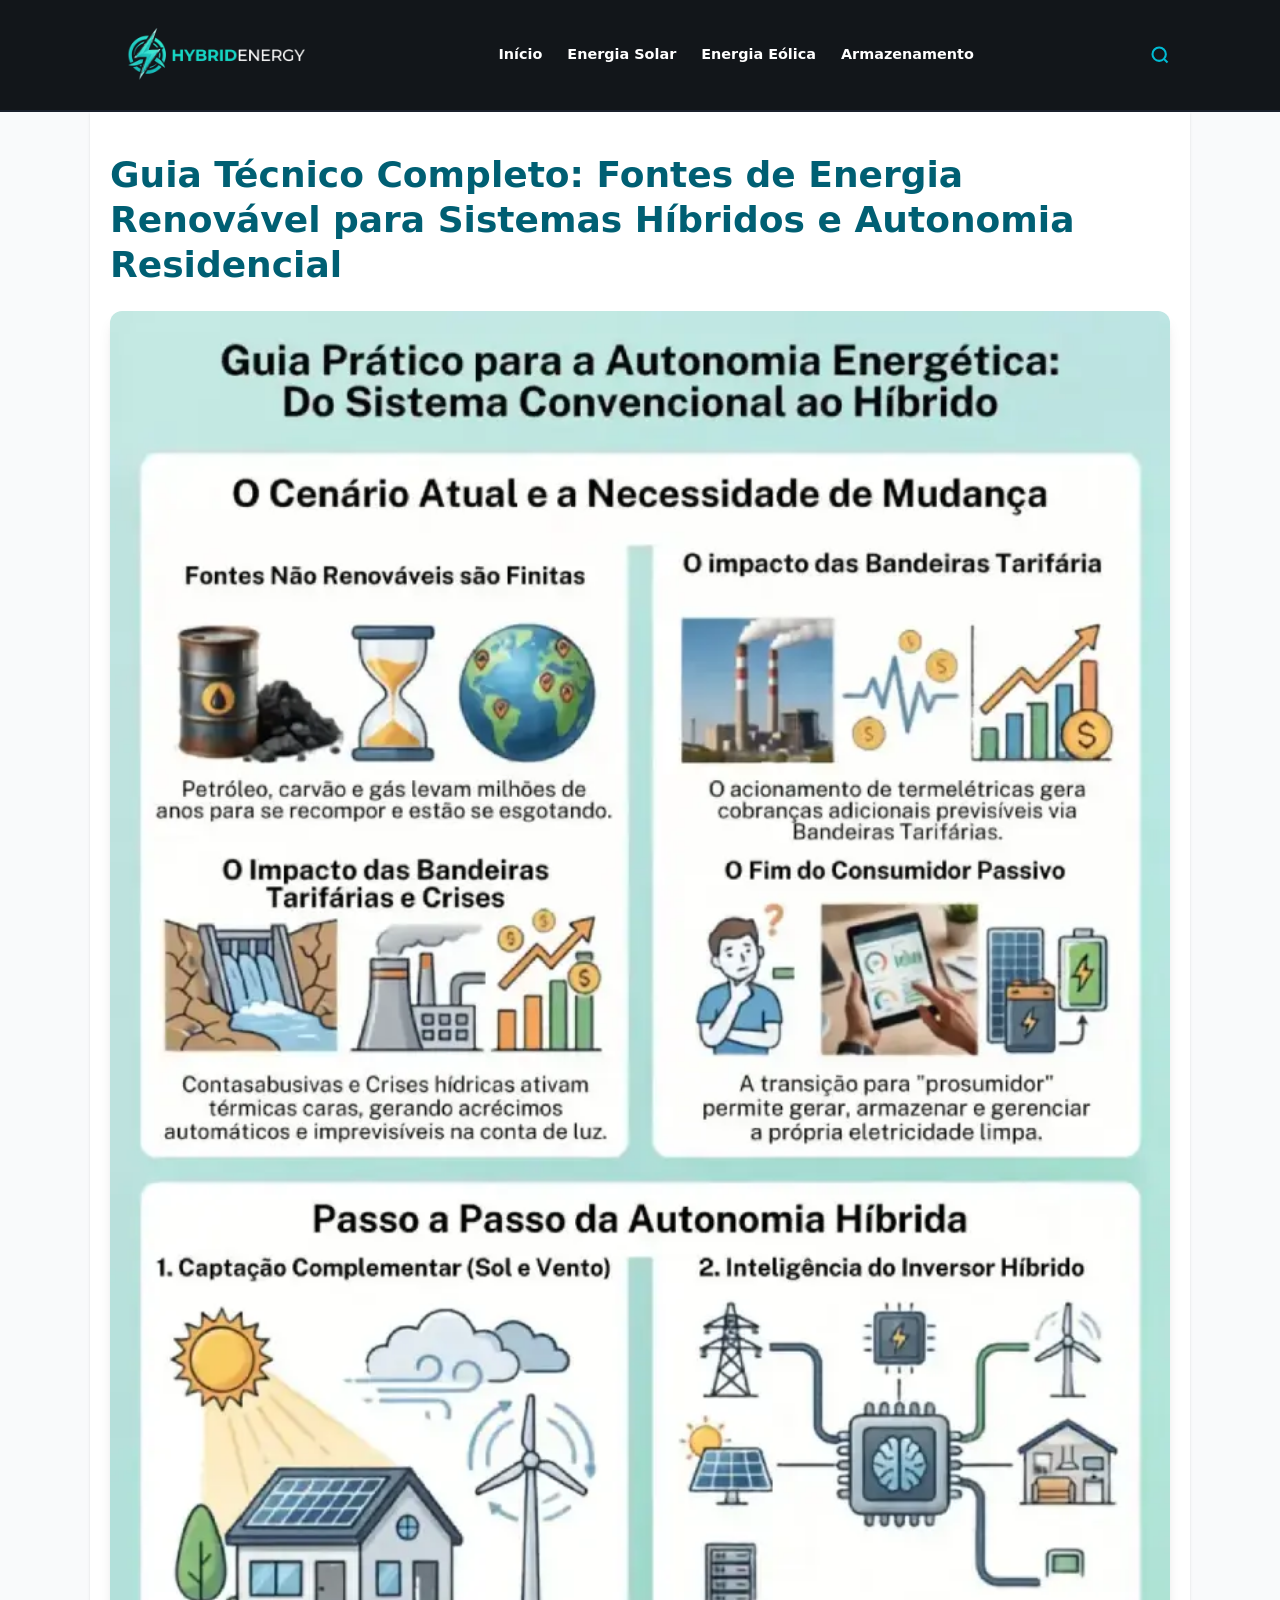
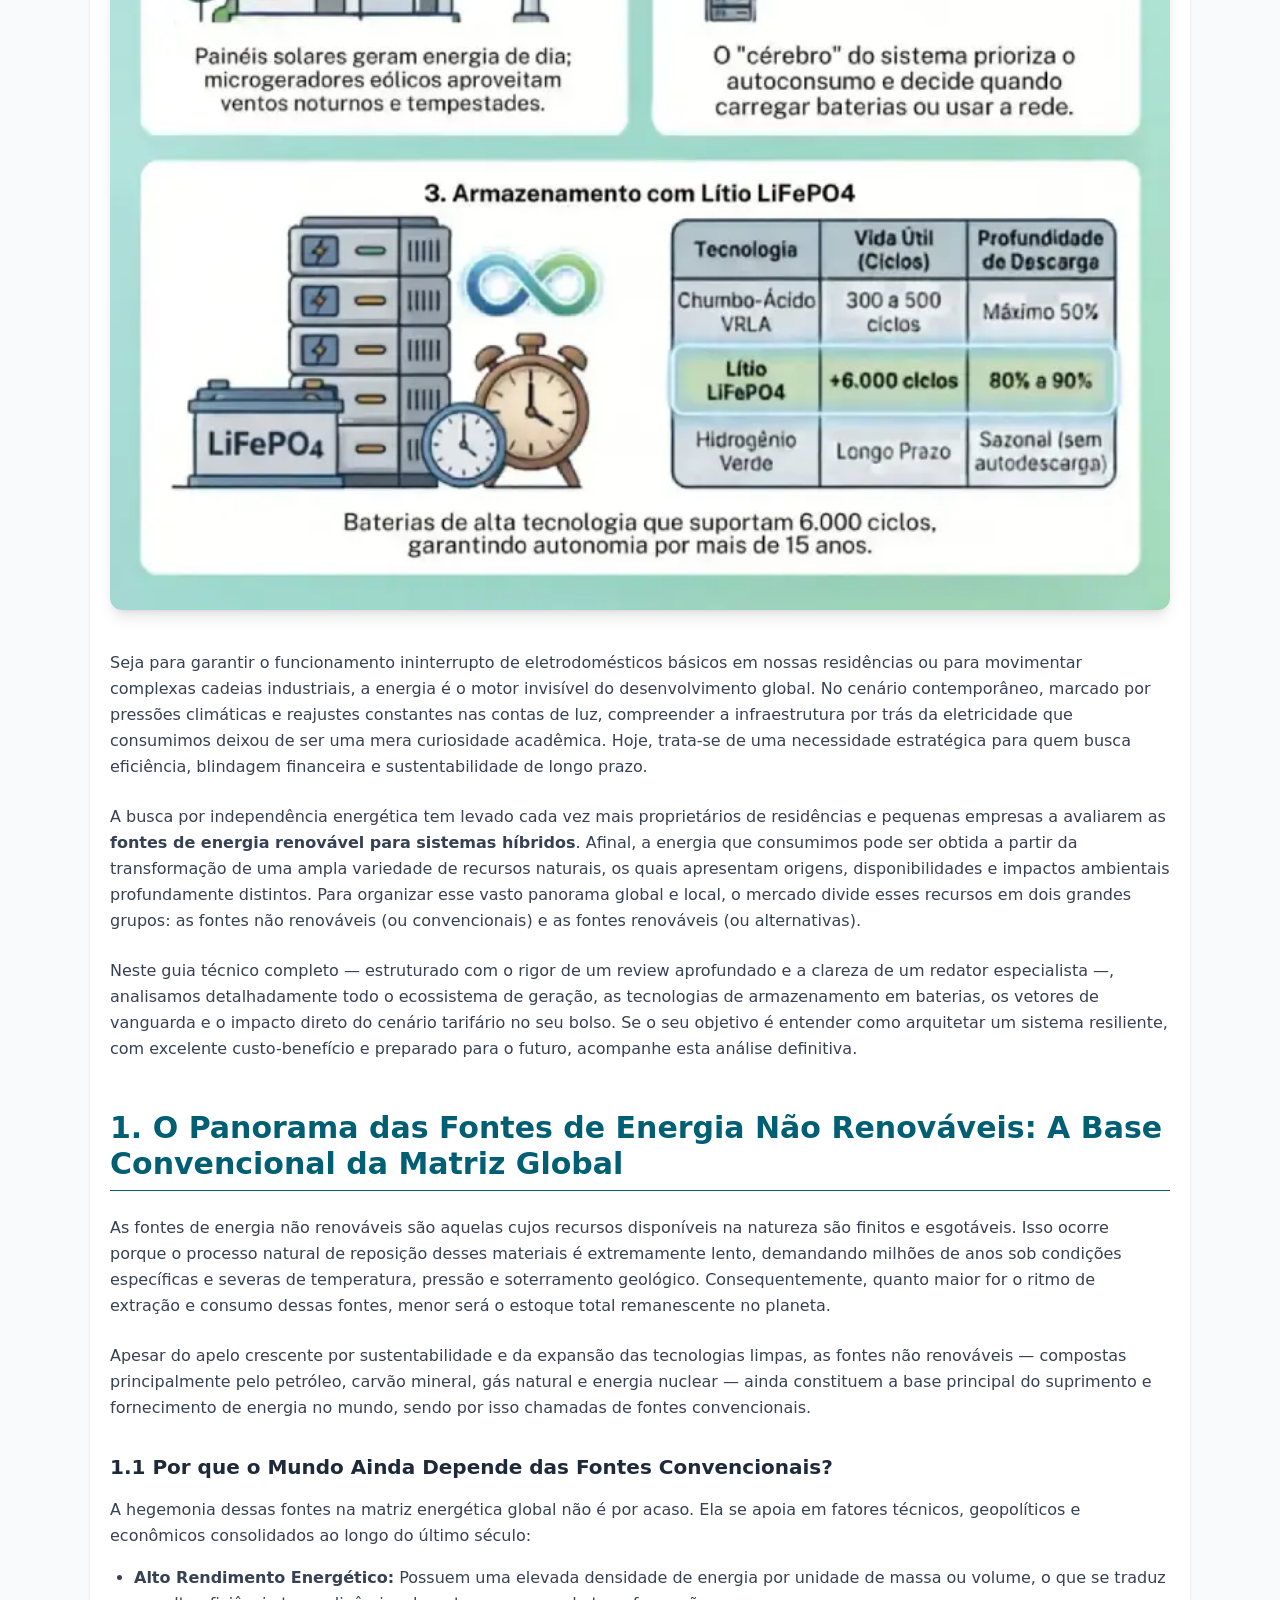
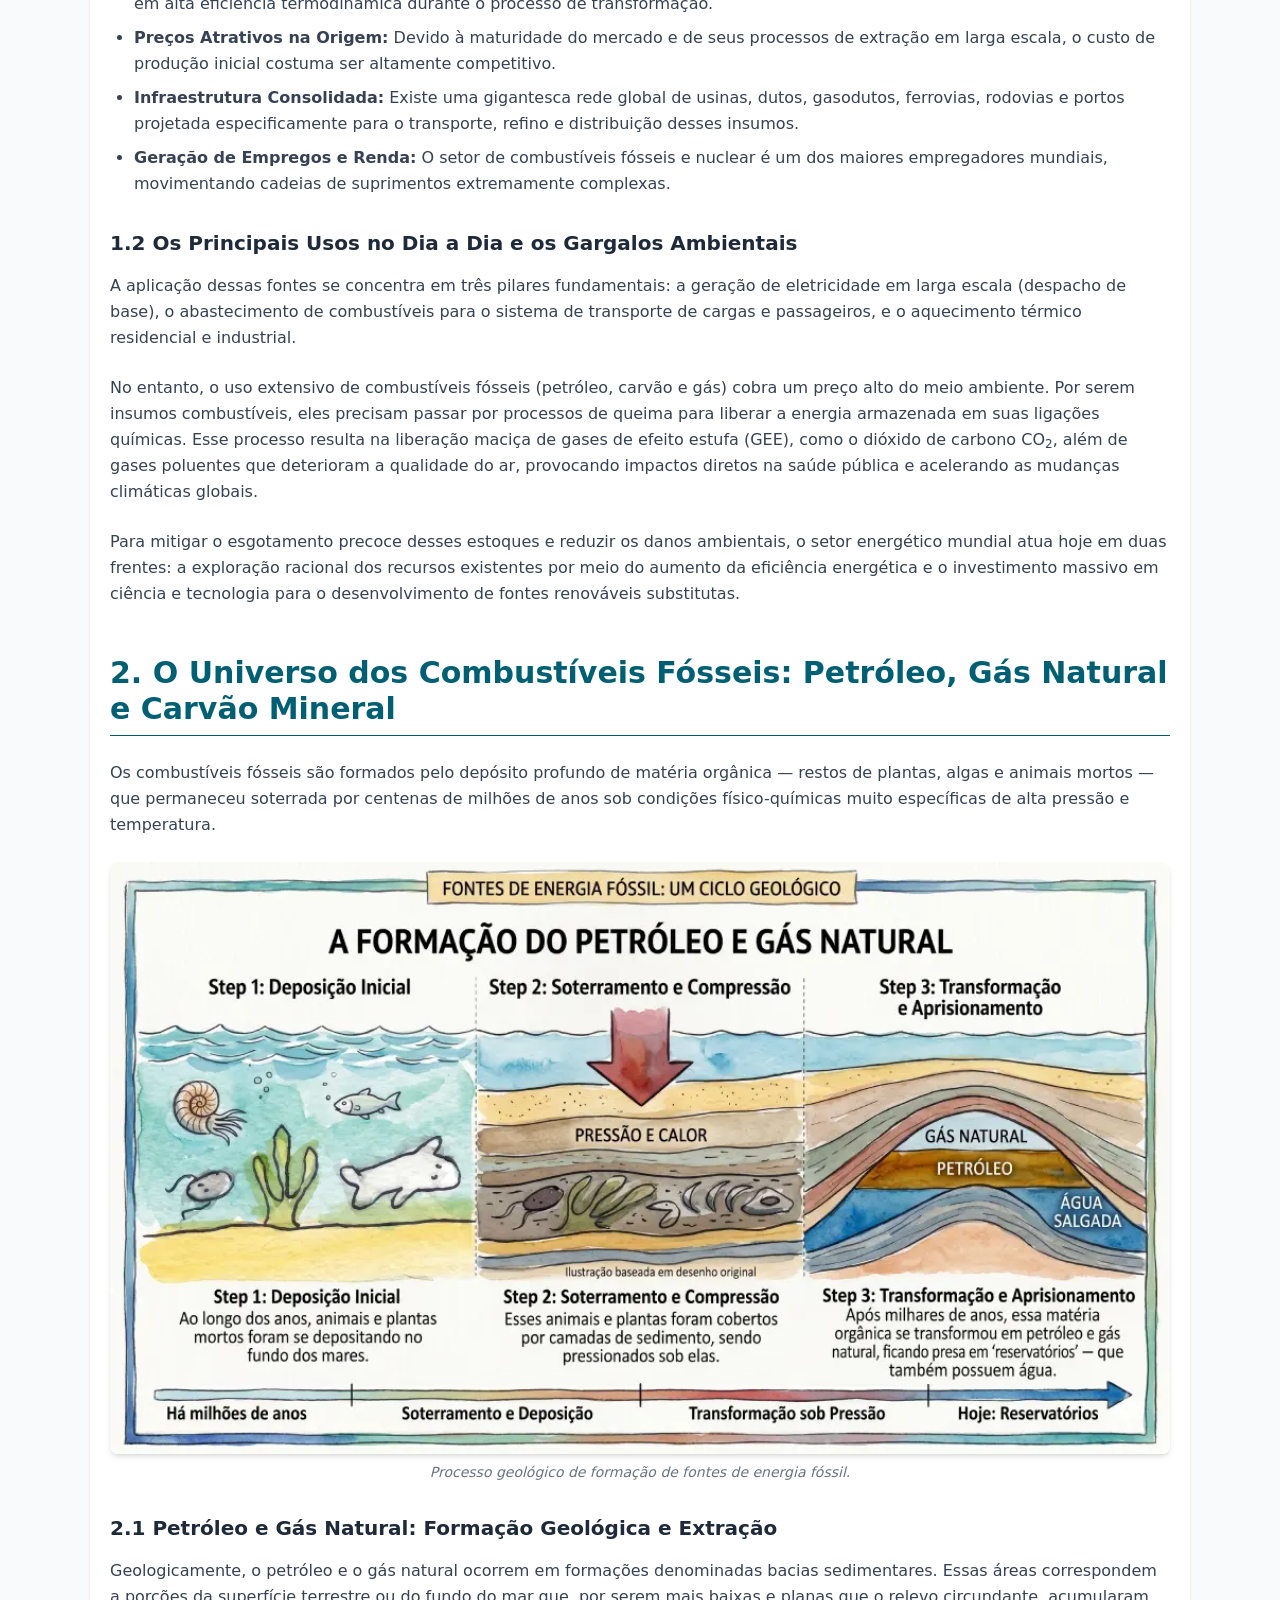
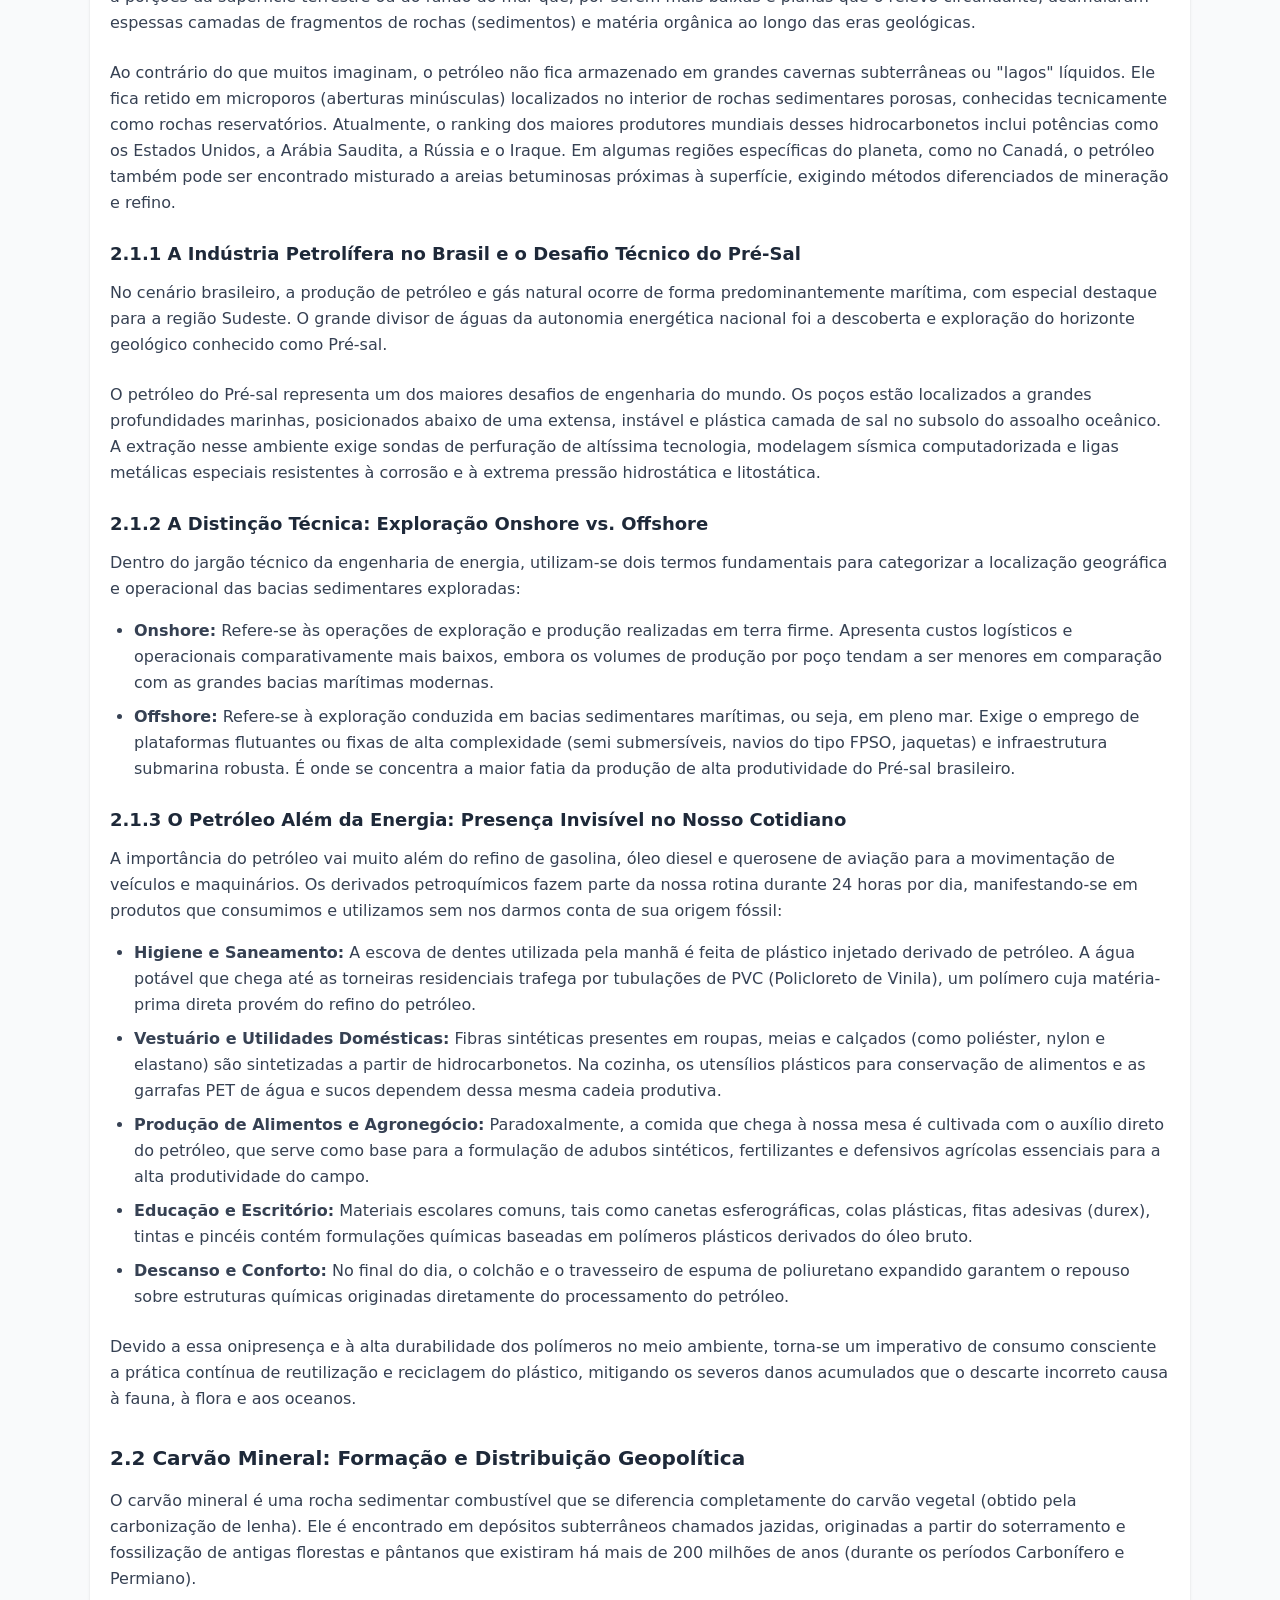
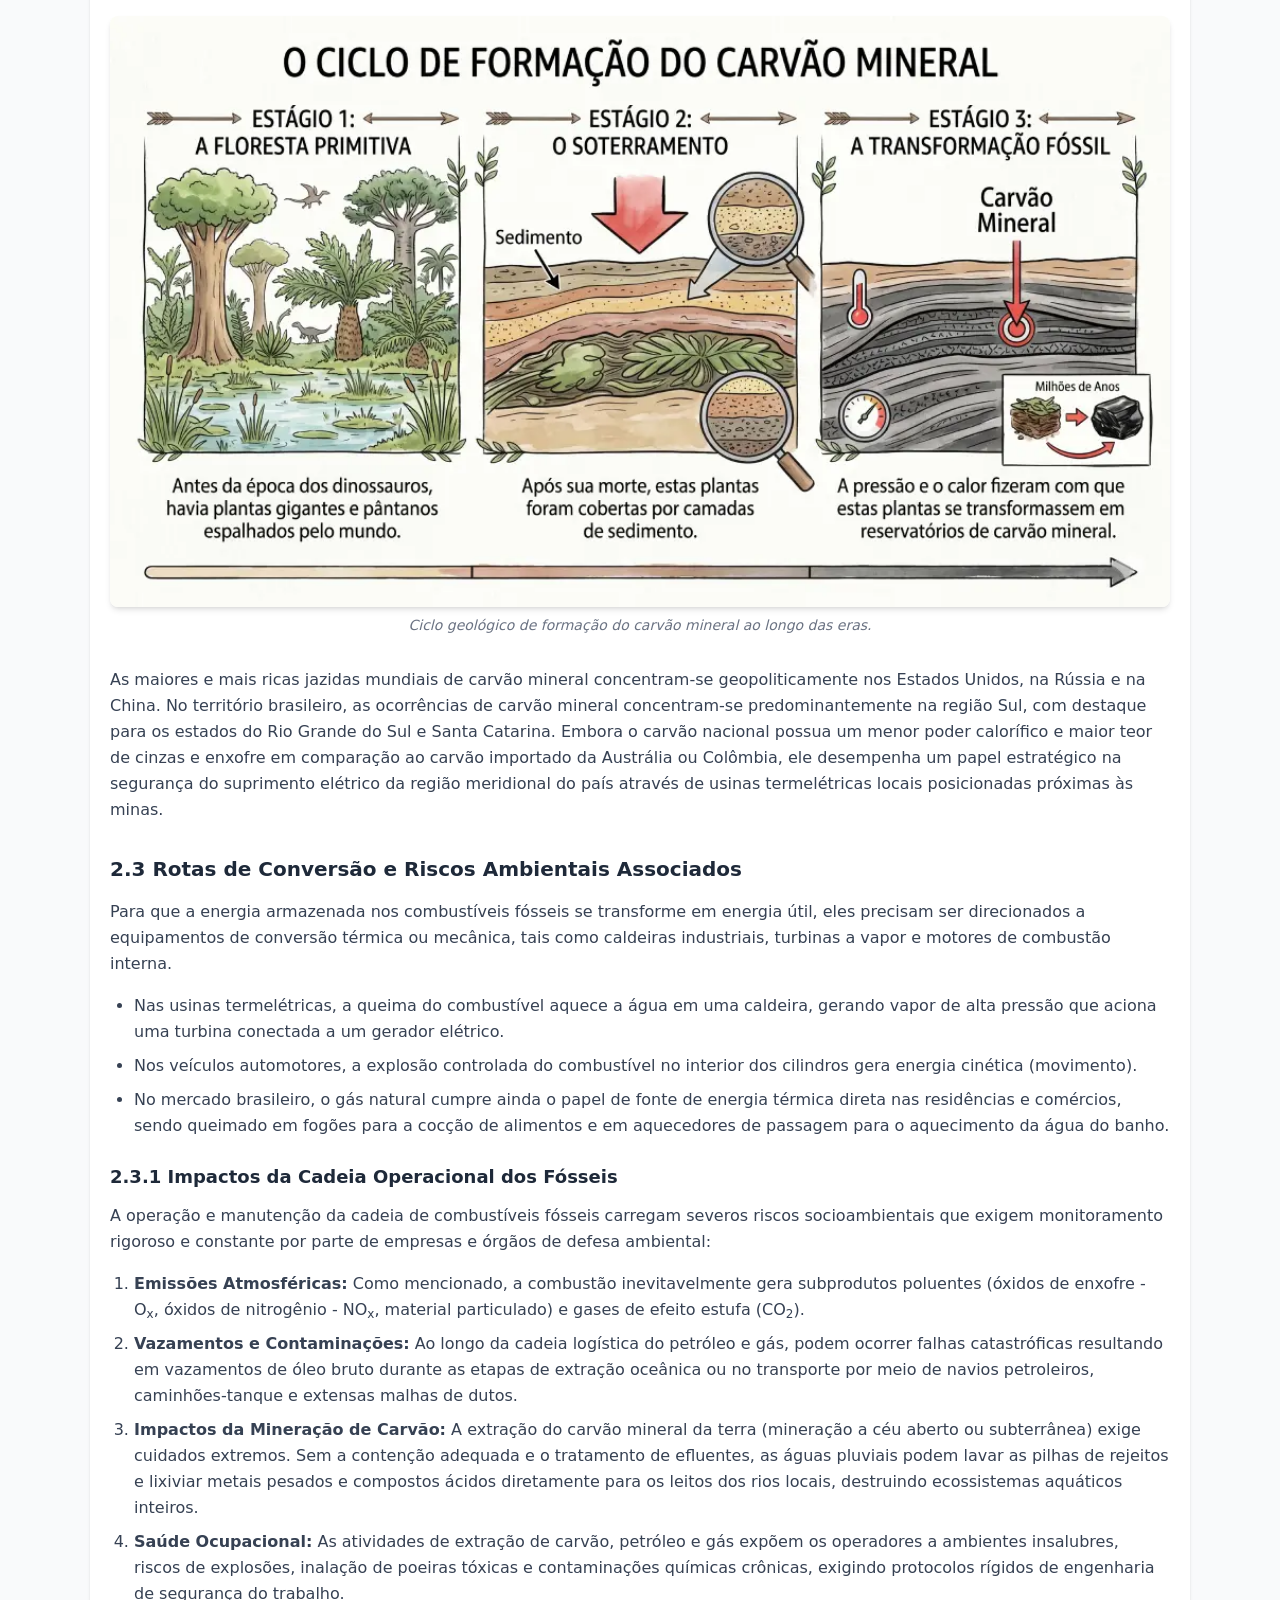
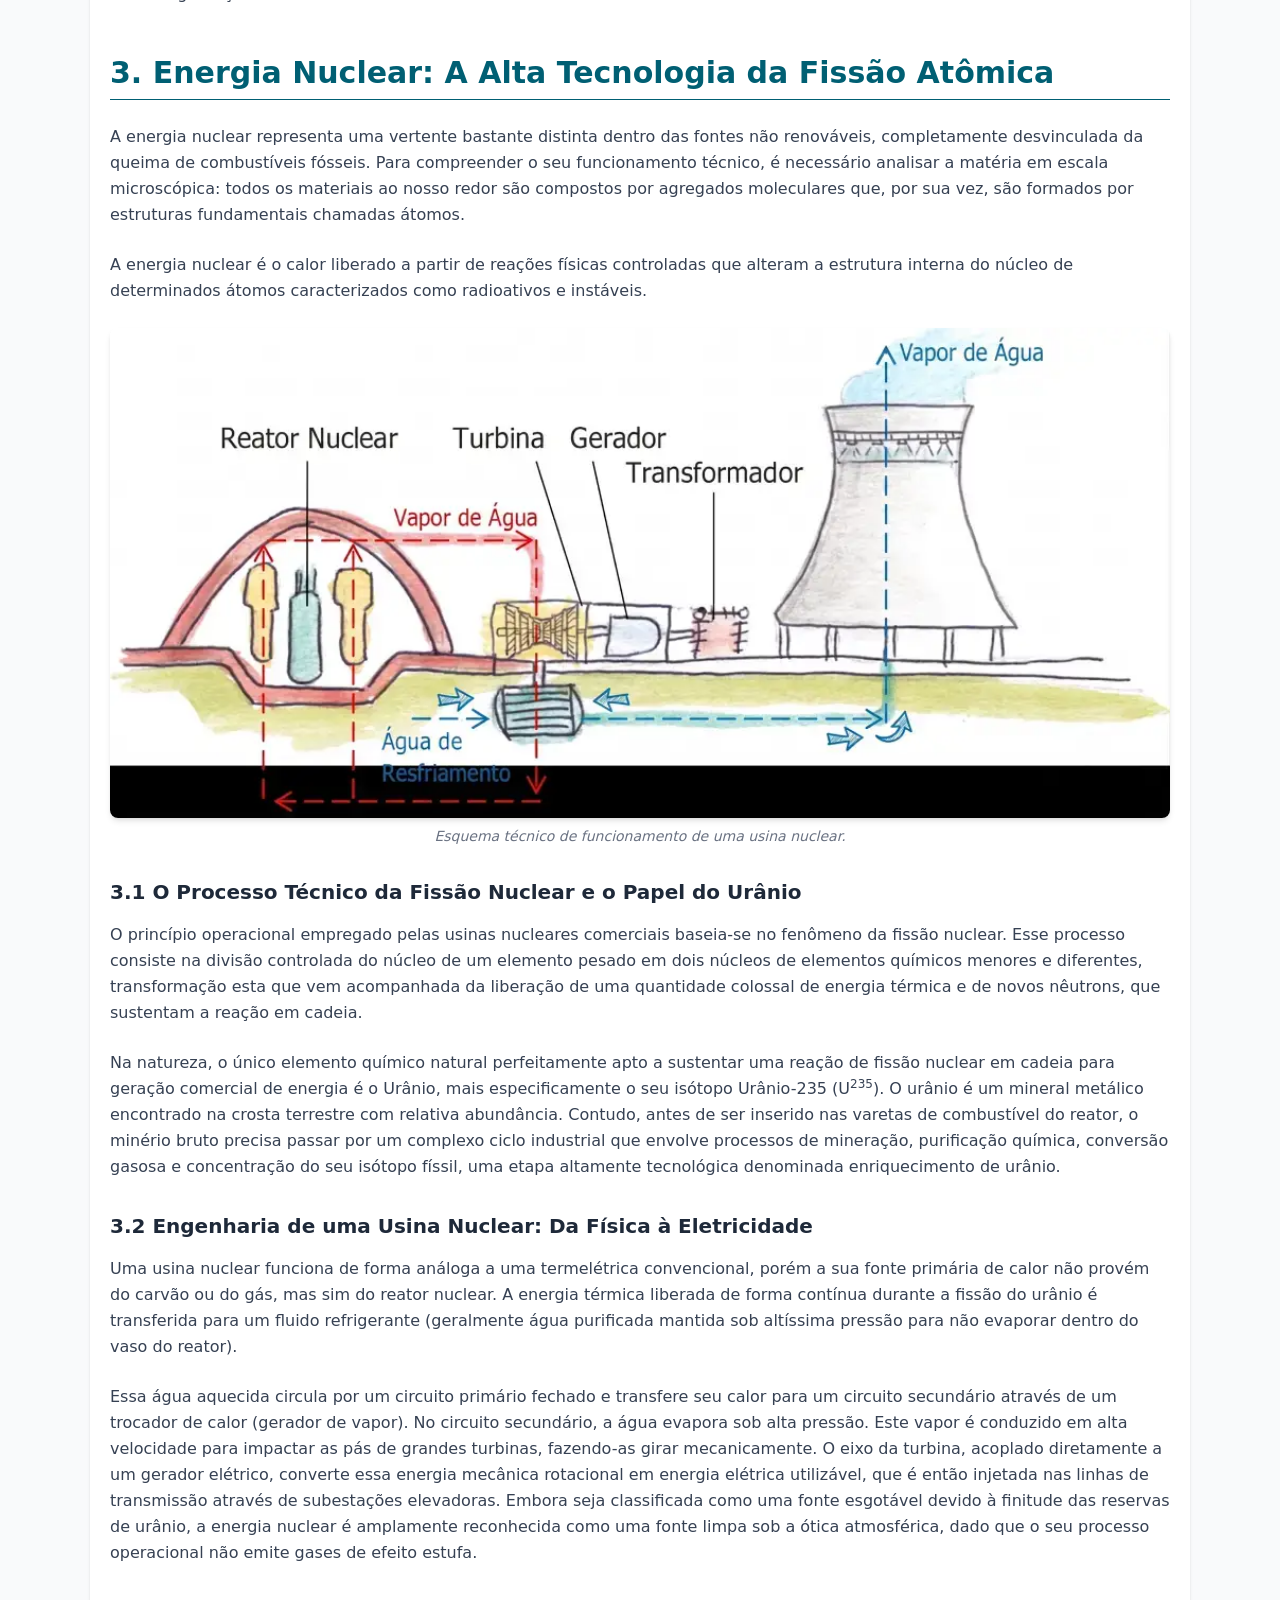
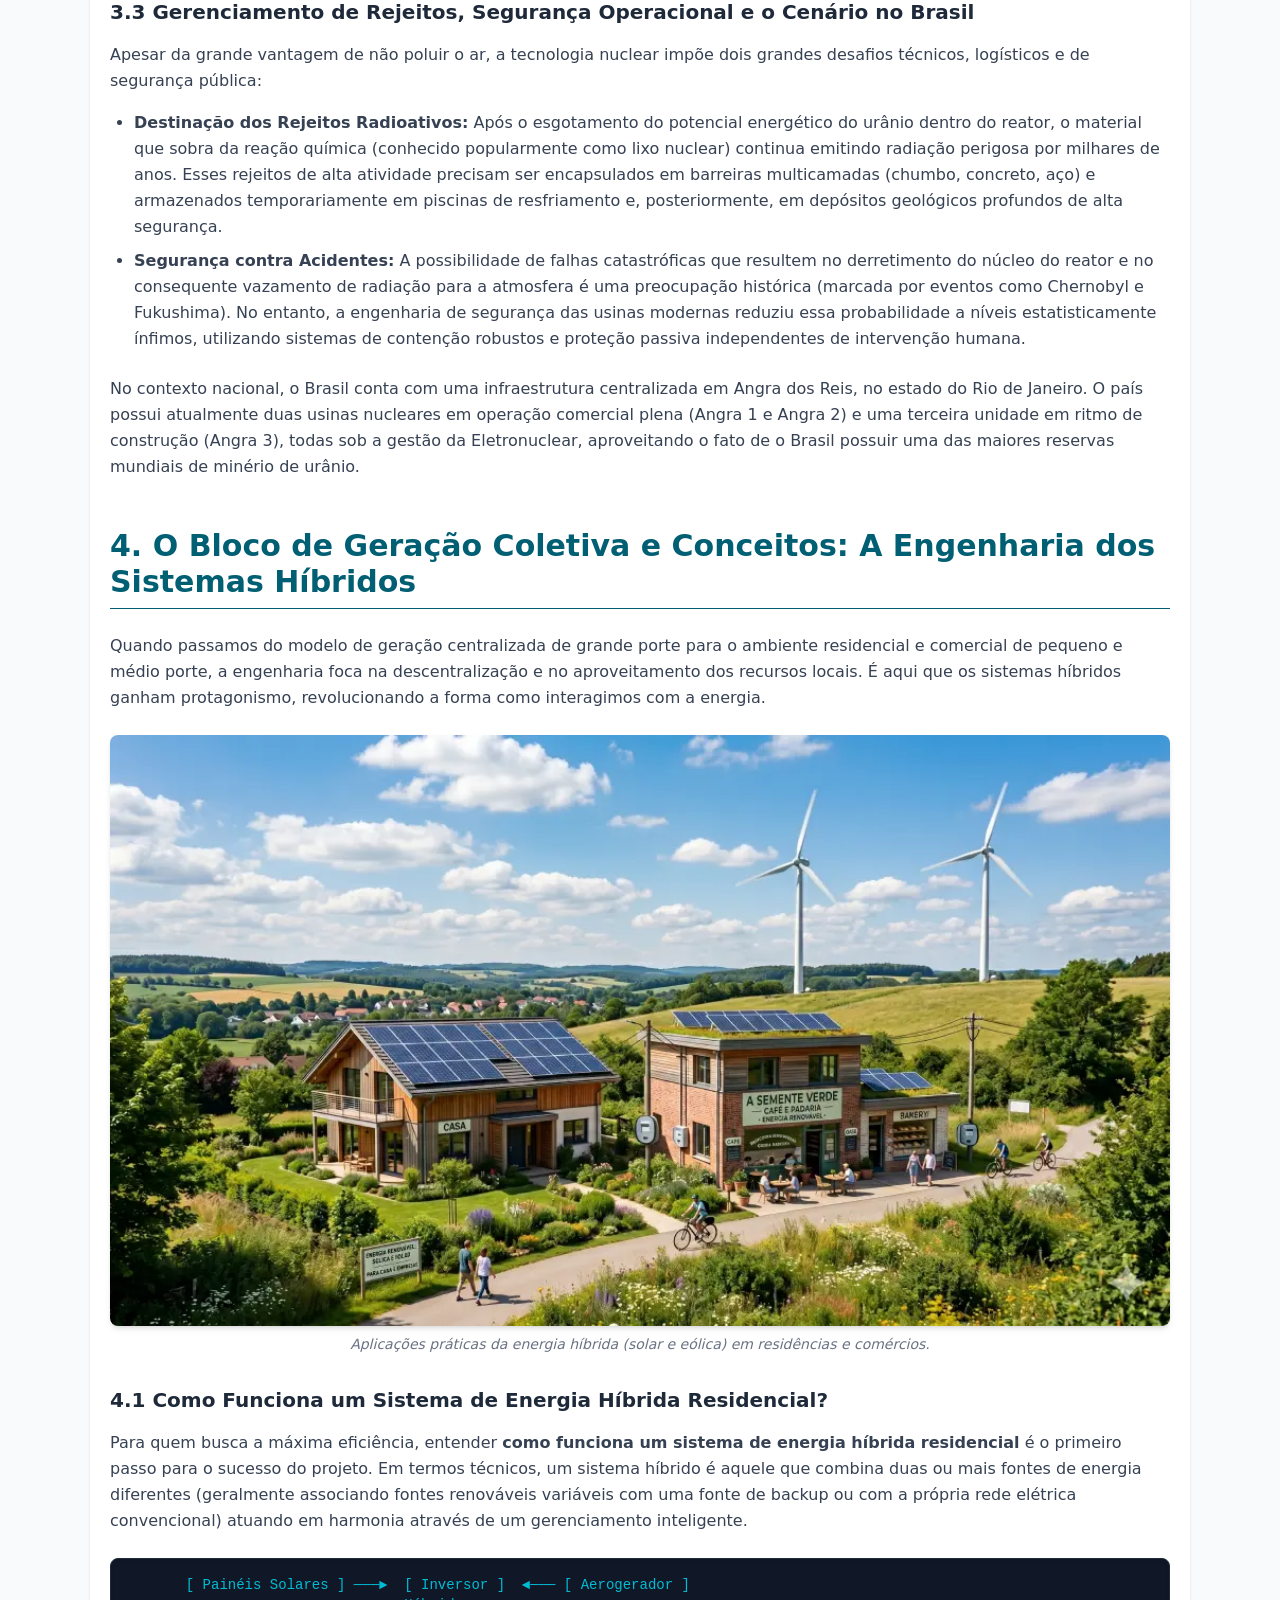
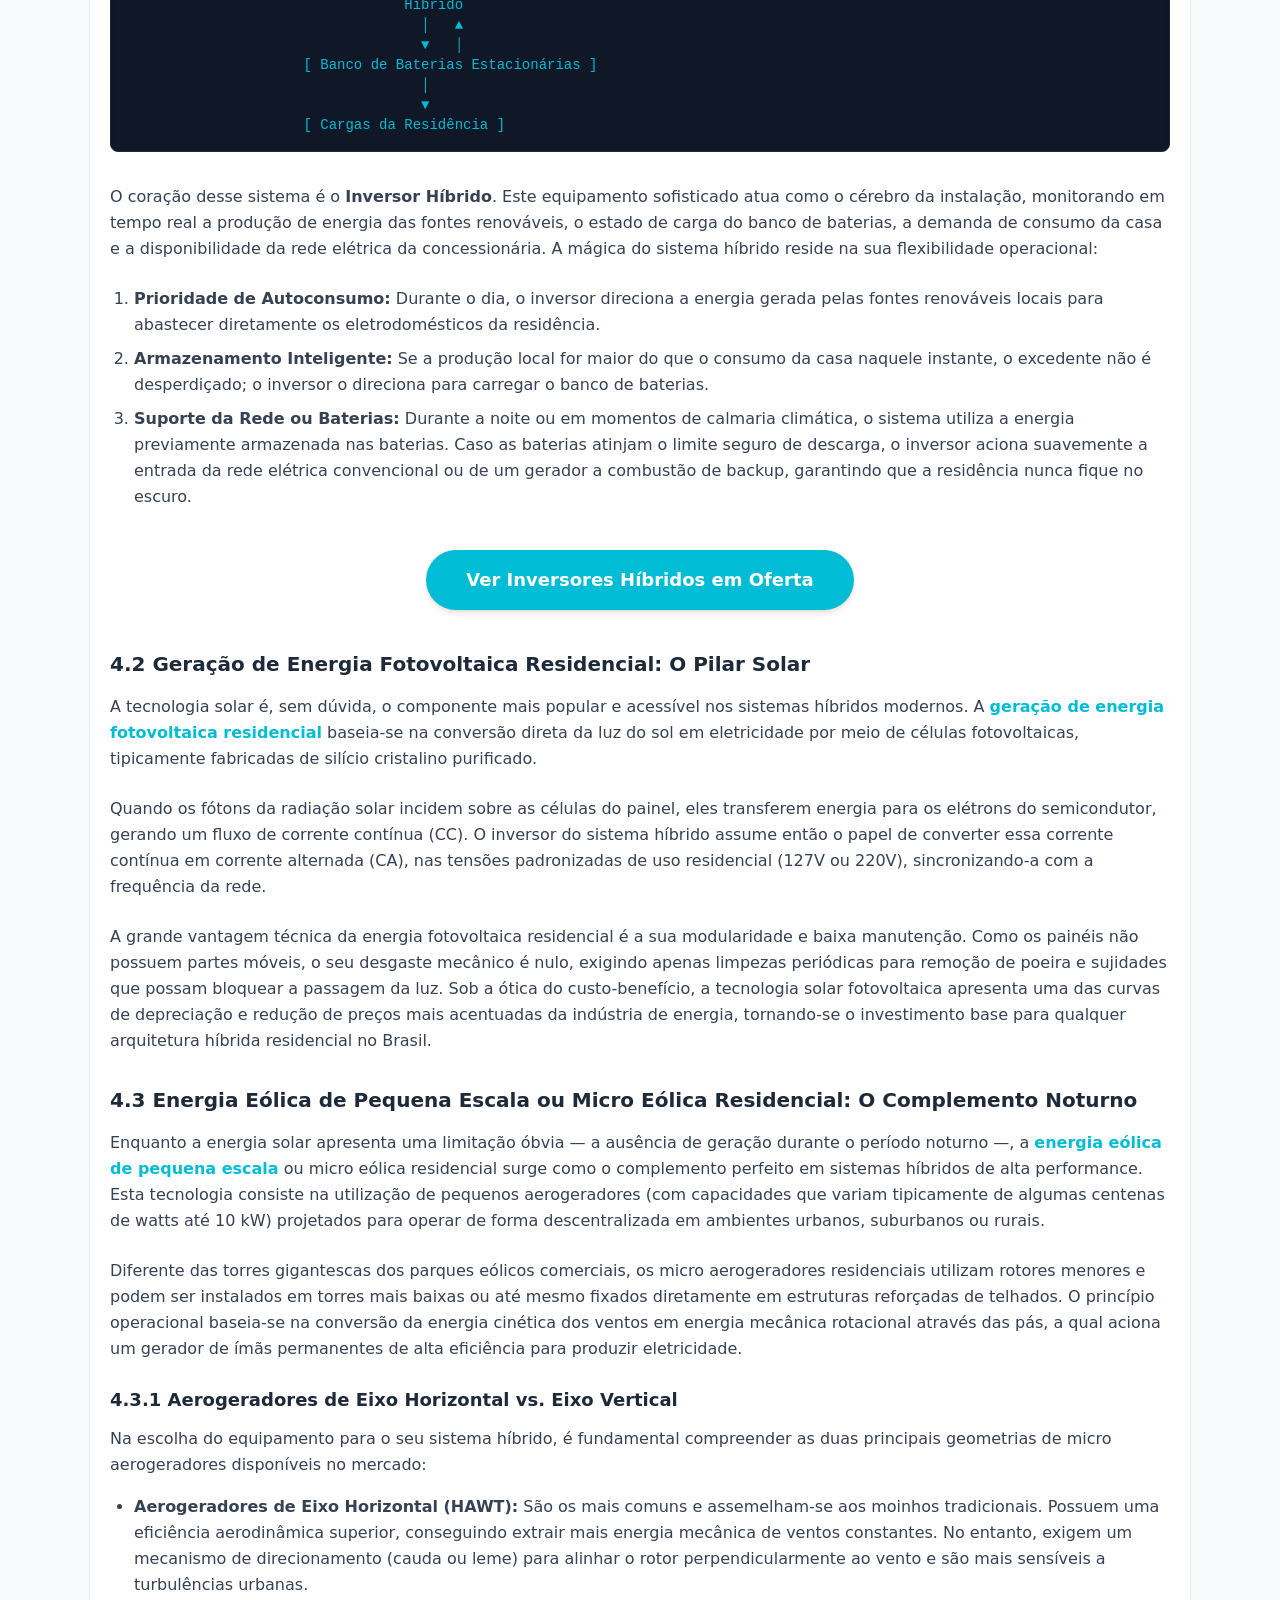
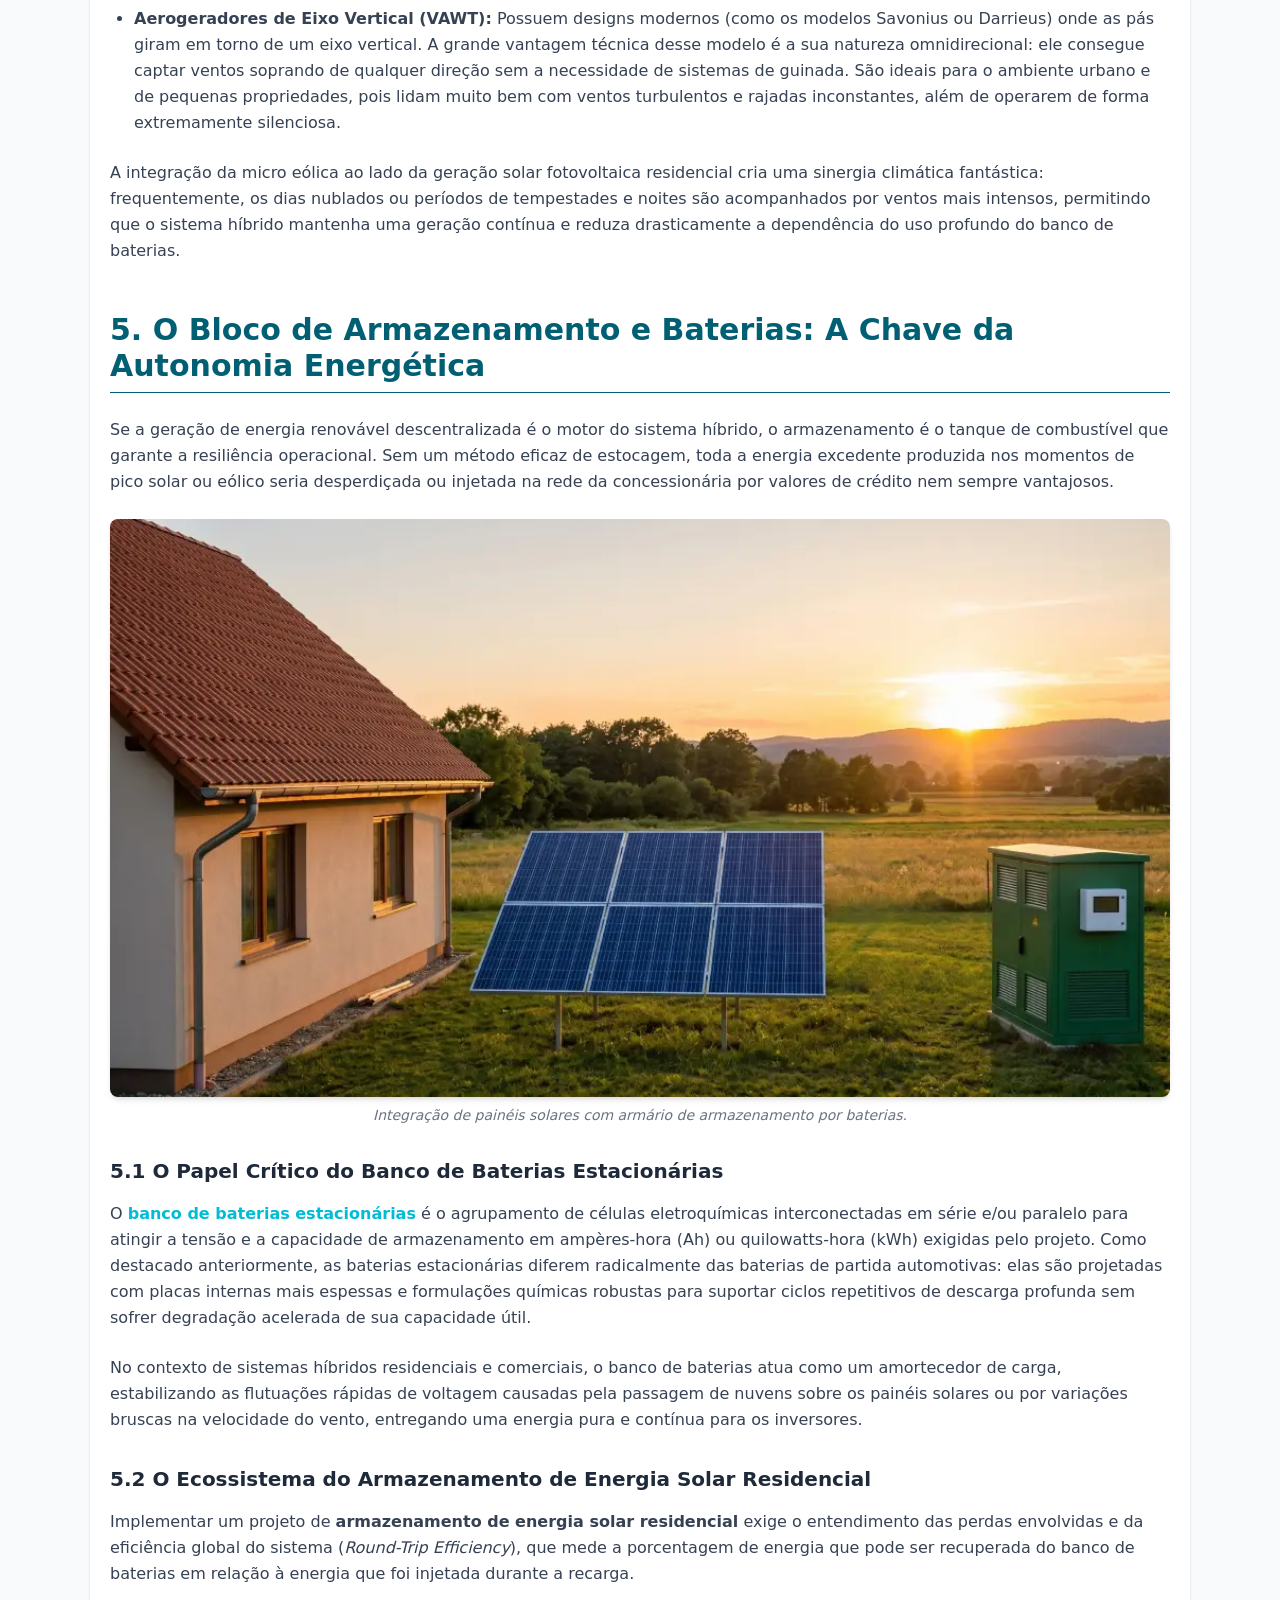
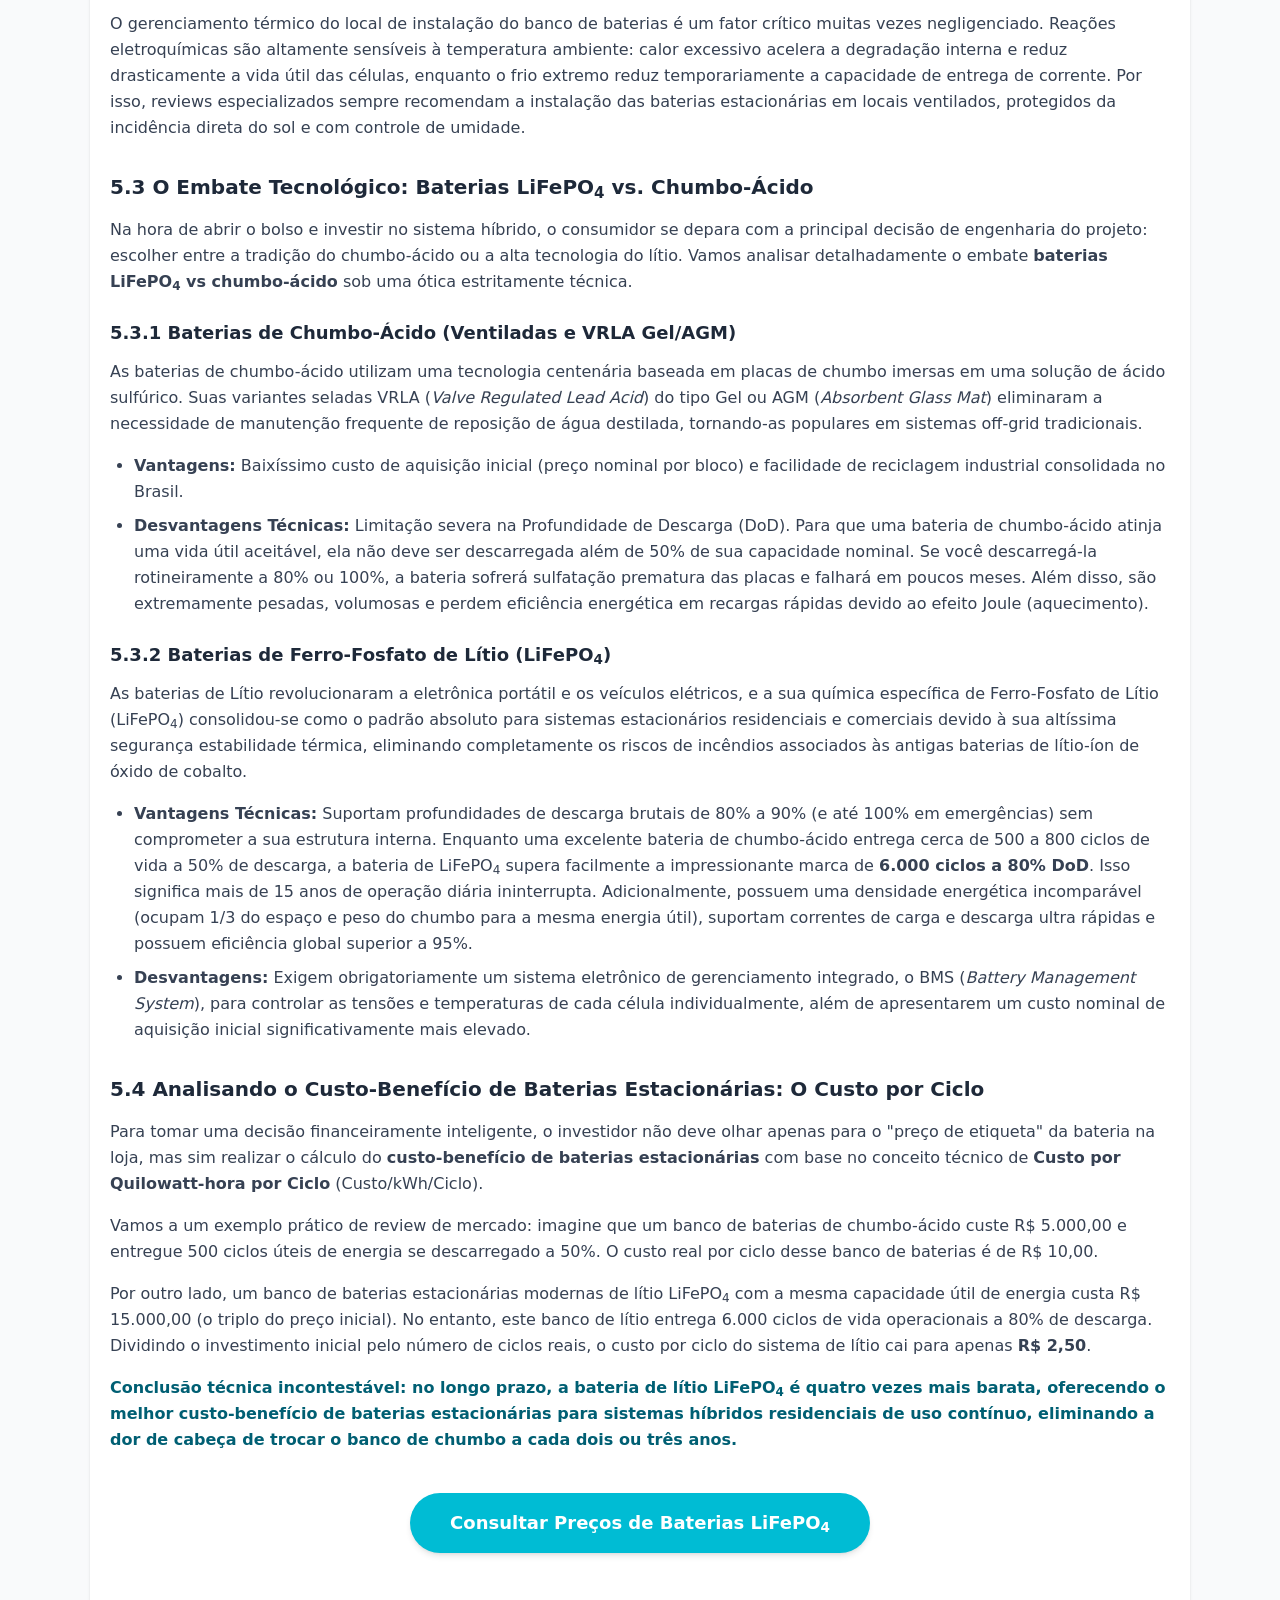
<file: index.html>
<!DOCTYPE html>
<html lang="pt-BR">
<head>
    <meta charset="UTF-8">
    <meta name="viewport" content="width=device-width, initial-scale=1.0">
    <!-- SEO DINÂMICO -->
    <title>Sistemas Híbridos de Energia: Guia de Autonomia Residencial</title>
<link rel="stylesheet" href="/css/estilos.css">
    <meta name="description" content="Descubra como alcançar autonomia com sistemas híbridos de energia residencial. Guia técnico sobre baterias, energia solar e redução da sua conta de luz.">
    <link rel="canonical" href="https://hybridenergy.com.br/">
<link rel="icon" type="image/png" href="/imagens/logo-transparente-64px.png">
<link rel="apple-touch-icon" href="/imagens/logo-transparente-64px.png"> 
    
    <!-- OPEN GRAPH -->
    <meta property="og:title" content="Sistemas Híbridos de Energia: Guia de Autonomia Residencial">
    <meta property="og:description" content="Descubra como alcançar autonomia com sistemas híbridos de energia residencial. Guia técnico sobre baterias, energia solar e redução da sua conta de luz.">
    <meta property="og:type" content="article">
    <meta property="og:url" content="https://hybridenergy.com.br/">
    <meta property="og:image" content="https://hybridenergy.com.br/imagens/capa.webp">

    <!-- ESTILOS GLOBAIS -->
    
    <style>
        :root {
            --primary-color: #00bcd4;
            --primary-dark: #005F73;
            --dark-bg: #12161a;
            --light-bg: #ffffff;
            --text-dark: #212529;
            --text-light: #ffffff;
            --text-muted: #a0aec0;
            --font-main: 'Inter', sans-serif;
            --max-width: 1100px;
        }
        header { background-color: var(--dark-bg); color: var(--text-light); border-bottom: 2px solid #1a202c; position: sticky; top: 0; z-index: 1000; }
        .header-container { max-width: var(--max-width); margin: 0 auto; display: flex; align-items: center; justify-content: space-between; padding: 10px 20px; }
        .header-logo { height: 90px; width: auto; display: block; }
        .nav-menu { display: flex; align-items: center; gap: 25px; list-style: none; }
        .nav-item { font-size: 0.9rem; font-weight: 600; }
        .nav-item a:hover { color: var(--primary-color); }
        .search-icon { color: var(--primary-color); cursor: pointer; }
        .menu-toggle { display: none; background: none; border: none; color: var(--text-light); font-size: 1.5rem; cursor: pointer; }
        footer { background-color: var(--dark-bg); color: var(--text-light); padding-top: 60px; margin-top: 60px; }
        .footer-grid { max-width: var(--max-width); margin: 0 auto; display: grid; grid-template-columns: 1.2fr 1fr 1.3fr; gap: 40px; padding: 0 20px 50px 20px; }
        .footer-logo { height: 90px; width: auto; }
        .footer-title { color: var(--primary-color); font-weight: 700; margin-bottom: 20px; }
        .footer-links { list-style: none; padding: 0; display: flex; flex-direction: column; gap: 10px; }
        .footer-links a { color: #cbd5e0; }
        .footer-links a:hover { color: var(--primary-color); }
        @media (max-width: 868px) {
            .menu-toggle { display: block; }
            .nav-menu { position: absolute; top: 100%; left: 0; width: 100%; background-color: var(--dark-bg); flex-direction: column; max-height: 0; overflow: hidden; transition: max-height 0.3s; }
            .nav-menu.open { max-height: 400px; }
            .nav-item { width: 100%; text-align: center; padding: 15px 0; border-bottom: 1px solid rgba(255,255,255,0.05); }
            .footer-grid { grid-template-columns: 1fr; text-align: center; }
        }
    </style>
</head>
<body class="bg-gray-50 font-sans">

<header>
    <div class="header-container">
        <a href="/" class="logo-area" aria-label="Página Inicial HybridEnergy">
            <img src="/imagens/logo-transparente-retangular.webp" alt="HybridEnergy" class="header-logo" width="405" height="90" fetchpriority="high">
        </a>
        <button class="menu-toggle" id="mobile-menu-btn" aria-label="Abrir Menu">&#9776;</button>
        <nav>
            <ul class="nav-menu" id="nav-list">
                <li class="nav-item"><a href="/">Início</a></li>
                <li class="nav-item"><a href="/solar/">Energia Solar</a></li>
                <li class="nav-item"><a href="/eolica/">Energia Eólica</a></li>
                <li class="nav-item"><a href="/armazenamento/">Armazenamento</a></li>
            </ul>
        </nav>
        <div class="search-icon" aria-label="Buscar">
            <svg width="20" height="20" viewBox="0 0 24 24" fill="none" stroke="currentColor" stroke-width="2.5"><circle cx="11" cy="11" r="8"></circle><line x1="21" y1="21" x2="16.65" y2="16.65"></line></svg>
        </div>
    </div>
</header>

<main class="max-w-[1100px] mx-auto px-5 py-10 bg-white text-[#212529] shadow-sm rounded-b-lg">
    
  <h1 class="text-3xl md:text-4xl font-extrabold text-[#005F73] mb-6 leading-tight">Guia Técnico Completo: Fontes de Energia Renovável para Sistemas Híbridos e Autonomia Residencial</h1>
    
    <figure class="mb-10 text-center">
        <picture>
            <source media="(max-width: 768px)" srcset="/imagens/capa_celular.webp">
            <img src="/imagens/capa_desktop.webp"
                 fetchpriority="high" 
                 width="1200" 
                 height="670" 
                 sizes="(max-width: 768px) 100vw, 120px"
                 alt="Sistemas híbridos de energia residencial utilizando painéis solares e banco de baterias" 
                 class="w-full md:w-1 mx-auto rounded-xl shadow-lg object-cover">
        </picture>
    </figure>

    <!-- CONTEÚDO DO ARTIGO -->
    <div class="prose prose-lg max-w-none text-gray-700 leading-relaxed">
        <p class="mb-6">Seja para garantir o funcionamento ininterrupto de eletrodomésticos básicos em nossas residências ou para movimentar complexas cadeias industriais, a energia é o motor invisível do desenvolvimento global. No cenário contemporâneo, marcado por pressões climáticas e reajustes constantes nas contas de luz, compreender a infraestrutura por trás da eletricidade que consumimos deixou de ser uma mera curiosidade acadêmica. Hoje, trata-se de uma necessidade estratégica para quem busca eficiência, blindagem financeira e sustentabilidade de longo prazo.</p>

        <p class="mb-6">A busca por independência energética tem levado cada vez mais proprietários de residências e pequenas empresas a avaliarem as <strong>fontes de energia renovável para sistemas híbridos</strong>. Afinal, a energia que consumimos pode ser obtida a partir da transformação de uma ampla variedade de recursos naturais, os quais apresentam origens, disponibilidades e impactos ambientais profundamente distintos. Para organizar esse vasto panorama global e local, o mercado divide esses recursos em dois grandes grupos: as fontes não renováveis (ou convencionais) e as fontes renováveis (ou alternativas).</p>

        <p class="mb-8">Neste guia técnico completo — estruturado com o rigor de um review aprofundado e a clareza de um redator especialista —, analisamos detalhadamente todo o ecossistema de geração, as tecnologias de armazenamento em baterias, os vetores de vanguarda e o impacto direto do cenário tarifário no seu bolso. Se o seu objetivo é entender como arquitetar um sistema resiliente, com excelente custo-benefício e preparado para o futuro, acompanhe esta análise definitiva.</p>

        <h2 class="text-2xl md:text-3xl font-bold text-[#005F73] mt-12 mb-6 border-b pb-2">1. O Panorama das Fontes de Energia Não Renováveis: A Base Convencional da Matriz Global</h2>

        <p class="mb-6">As fontes de energia não renováveis são aquelas cujos recursos disponíveis na natureza são finitos e esgotáveis. Isso ocorre porque o processo natural de reposição desses materiais é extremamente lento, demandando milhões de anos sob condições específicas e severas de temperatura, pressão e soterramento geológico. Consequentemente, quanto maior for o ritmo de extração e consumo dessas fontes, menor será o estoque total remanescente no planeta.</p>

        <p class="mb-6">Apesar do apelo crescente por sustentabilidade e da expansão das tecnologias limpas, as fontes não renováveis — compostas principalmente pelo petróleo, carvão mineral, gás natural e energia nuclear — ainda constituem a base principal do suprimento e fornecimento de energia no mundo, sendo por isso chamadas de fontes convencionais.</p>

        <h3 class="text-xl font-bold text-gray-800 mt-8 mb-4">1.1 Por que o Mundo Ainda Depende das Fontes Convencionais?</h3>
        <p class="mb-4">A hegemonia dessas fontes na matriz energética global não é por acaso. Ela se apoia em fatores técnicos, geopolíticos e econômicos consolidados ao longo do último século:</p>
        <ul class="list-disc pl-6 mb-8 space-y-2">
            <li><strong>Alto Rendimento Energético:</strong> Possuem uma elevada densidade de energia por unidade de massa ou volume, o que se traduz em alta eficiência termodinâmica durante o processo de transformação.</li>
            <li><strong>Preços Atrativos na Origem:</strong> Devido à maturidade do mercado e de seus processos de extração em larga escala, o custo de produção inicial costuma ser altamente competitivo.</li>
            <li><strong>Infraestrutura Consolidada:</strong> Existe uma gigantesca rede global de usinas, dutos, gasodutos, ferrovias, rodovias e portos projetada especificamente para o transporte, refino e distribuição desses insumos.</li>
            <li><strong>Geração de Empregos e Renda:</strong> O setor de combustíveis fósseis e nuclear é um dos maiores empregadores mundiais, movimentando cadeias de suprimentos extremamente complexas.</li>
        </ul>

        <h3 class="text-xl font-bold text-gray-800 mt-8 mb-4">1.2 Os Principais Usos no Dia a Dia e os Gargalos Ambientais</h3>
        <p class="mb-6">A aplicação dessas fontes se concentra em três pilares fundamentais: a geração de eletricidade em larga escala (despacho de base), o abastecimento de combustíveis para o sistema de transporte de cargas e passageiros, e o aquecimento térmico residencial e industrial.</p>

        <p class="mb-6">No entanto, o uso extensivo de combustíveis fósseis (petróleo, carvão e gás) cobra um preço alto do meio ambiente. Por serem insumos combustíveis, eles precisam passar por processos de queima para liberar a energia armazenada em suas ligações químicas. Esse processo resulta na liberação maciça de gases de efeito estufa (GEE), como o dióxido de carbono CO<sub>2</sub>, além de gases poluentes que deterioram a qualidade do ar, provocando impactos diretos na saúde pública e acelerando as mudanças climáticas globais.</p>

        <p class="mb-8">Para mitigar o esgotamento precoce desses estoques e reduzir os danos ambientais, o setor energético mundial atua hoje em duas frentes: a exploração racional dos recursos existentes por meio do aumento da eficiência energética e o investimento massivo em ciência e tecnologia para o desenvolvimento de fontes renováveis substitutas.</p>

        <h2 class="text-2xl md:text-3xl font-bold text-[#005F73] mt-12 mb-6 border-b pb-2">2. O Universo dos Combustíveis Fósseis: Petróleo, Gás Natural e Carvão Mineral</h2>

        <p class="mb-6">Os combustíveis fósseis são formados pelo depósito profundo de matéria orgânica — restos de plantas, algas e animais mortos — que permaneceu soterrada por centenas de milhões de anos sob condições físico-químicas muito específicas de alta pressão e temperatura.</p>

        <figure class="mb-8 my-6">
            <img src="/imagens/fontes-de-energia-fossil.webp" alt="Infográfico explicativo em três etapas mostrando o processo geológico de formação do petróleo e gás natural" width="800" height="450" loading="lazy" class="w-full rounded-lg shadow-md">
            <figcaption class="text-sm text-center text-gray-500 mt-2 italic">Processo geológico de formação de fontes de energia fóssil.</figcaption>
        </figure>

        <h3 class="text-xl font-bold text-gray-800 mt-8 mb-4">2.1 Petróleo e Gás Natural: Formação Geológica e Extração</h3>
        <p class="mb-6">Geologicamente, o petróleo e o gás natural ocorrem em formações denominadas bacias sedimentares. Essas áreas correspondem a porções da superfície terrestre ou do fundo do mar que, por serem mais baixas e planas que o relevo circundante, acumularam espessas camadas de fragmentos de rochas (sedimentos) e matéria orgânica ao longo das eras geológicas.</p>

        <p class="mb-6">Ao contrário do que muitos imaginam, o petróleo não fica armazenado em grandes cavernas subterrâneas ou "lagos" líquidos. Ele fica retido em microporos (aberturas minúsculas) localizados no interior de rochas sedimentares porosas, conhecidas tecnicamente como rochas reservatórios. Atualmente, o ranking dos maiores produtores mundiais desses hidrocarbonetos inclui potências como os Estados Unidos, a Arábia Saudita, a Rússia e o Iraque. Em algumas regiões específicas do planeta, como no Canadá, o petróleo também pode ser encontrado misturado a areias betuminosas próximas à superfície, exigindo métodos diferenciados de mineração e refino.</p>

        <h4 class="text-lg font-bold text-gray-800 mt-6 mb-3">2.1.1 A Indústria Petrolífera no Brasil e o Desafio Técnico do Pré-Sal</h4>
        <p class="mb-6">No cenário brasileiro, a produção de petróleo e gás natural ocorre de forma predominantemente marítima, com especial destaque para a região Sudeste. O grande divisor de águas da autonomia energética nacional foi a descoberta e exploração do horizonte geológico conhecido como Pré-sal.</p>
        <p class="mb-6">O petróleo do Pré-sal representa um dos maiores desafios de engenharia do mundo. Os poços estão localizados a grandes profundidades marinhas, posicionados abaixo de uma extensa, instável e plástica camada de sal no subsolo do assoalho oceânico. A extração nesse ambiente exige sondas de perfuração de altíssima tecnologia, modelagem sísmica computadorizada e ligas metálicas especiais resistentes à corrosão e à extrema pressão hidrostática e litostática.</p>

        <h4 class="text-lg font-bold text-gray-800 mt-6 mb-3">2.1.2 A Distinção Técnica: Exploração Onshore vs. Offshore</h4>
        <p class="mb-4">Dentro do jargão técnico da engenharia de energia, utilizam-se dois termos fundamentais para categorizar a localização geográfica e operacional das bacias sedimentares exploradas:</p>
        <ul class="list-disc pl-6 mb-6 space-y-2">
            <li><strong>Onshore:</strong> Refere-se às operações de exploração e produção realizadas em terra firme. Apresenta custos logísticos e operacionais comparativamente mais baixos, embora os volumes de produção por poço tendam a ser menores em comparação com as grandes bacias marítimas modernas.</li>
            <li><strong>Offshore:</strong> Refere-se à exploração conduzida em bacias sedimentares marítimas, ou seja, em pleno mar. Exige o emprego de plataformas flutuantes ou fixas de alta complexidade (semi submersíveis, navios do tipo FPSO, jaquetas) e infraestrutura submarina robusta. É onde se concentra a maior fatia da produção de alta produtividade do Pré-sal brasileiro.</li>
        </ul>

        <h4 class="text-lg font-bold text-gray-800 mt-6 mb-3">2.1.3 O Petróleo Além da Energia: Presença Invisível no Nosso Cotidiano</h4>
        <p class="mb-4">A importância do petróleo vai muito além do refino de gasolina, óleo diesel e querosene de aviação para a movimentação de veículos e maquinários. Os derivados petroquímicos fazem parte da nossa rotina durante 24 horas por dia, manifestando-se em produtos que consumimos e utilizamos sem nos darmos conta de sua origem fóssil:</p>
        <ul class="list-disc pl-6 mb-6 space-y-2">
            <li><strong>Higiene e Saneamento:</strong> A escova de dentes utilizada pela manhã é feita de plástico injetado derivado de petróleo. A água potável que chega até as torneiras residenciais trafega por tubulações de PVC (Policloreto de Vinila), um polímero cuja matéria-prima direta provém do refino do petróleo.</li>
            <li><strong>Vestuário e Utilidades Domésticas:</strong> Fibras sintéticas presentes em roupas, meias e calçados (como poliéster, nylon e elastano) são sintetizadas a partir de hidrocarbonetos. Na cozinha, os utensílios plásticos para conservação de alimentos e as garrafas PET de água e sucos dependem dessa mesma cadeia produtiva.</li>
            <li><strong>Produção de Alimentos e Agronegócio:</strong> Paradoxalmente, a comida que chega à nossa mesa é cultivada com o auxílio direto do petróleo, que serve como base para a formulação de adubos sintéticos, fertilizantes e defensivos agrícolas essenciais para a alta produtividade do campo.</li>
            <li><strong>Educação e Escritório:</strong> Materiais escolares comuns, tais como canetas esferográficas, colas plásticas, fitas adesivas (durex), tintas e pincéis contém formulações químicas baseadas em polímeros plásticos derivados do óleo bruto.</li>
            <li><strong>Descanso e Conforto:</strong> No final do dia, o colchão e o travesseiro de espuma de poliuretano expandido garantem o repouso sobre estruturas químicas originadas diretamente do processamento do petróleo.</li>
        </ul>
        <p class="mb-8">Devido a essa onipresença e à alta durabilidade dos polímeros no meio ambiente, torna-se um imperativo de consumo consciente a prática contínua de reutilização e reciclagem do plástico, mitigando os severos danos acumulados que o descarte incorreto causa à fauna, à flora e aos oceanos.</p>

        <h3 class="text-xl font-bold text-gray-800 mt-8 mb-4">2.2 Carvão Mineral: Formação e Distribuição Geopolítica</h3>
        <p class="mb-6">O carvão mineral é uma rocha sedimentar combustível que se diferencia completamente do carvão vegetal (obtido pela carbonização de lenha). Ele é encontrado em depósitos subterrâneos chamados jazidas, originadas a partir do soterramento e fossilização de antigas florestas e pântanos que existiram há mais de 200 milhões de anos (durante os períodos Carbonífero e Permiano).</p>

        <figure class="mb-8 my-6">
            <img src="/imagens/ciclo-de-formacao-do-carvao-mineral.webp" alt="Infográfico didático em três estágios detalhando o ciclo de formação do carvão mineral: a floresta primitiva com plantas em pântanos, o soterramento por camadas de sedimento e a transformação fóssil sob alta pressão e calor ao longo de milhões de anos" width="800" height="450" loading="lazy" class="w-full rounded-lg shadow-md">
            <figcaption class="text-sm text-center text-gray-500 mt-2 italic">Ciclo geológico de formação do carvão mineral ao longo das eras.</figcaption>
        </figure>

        <p class="mb-8">As maiores e mais ricas jazidas mundiais de carvão mineral concentram-se geopoliticamente nos Estados Unidos, na Rússia e na China. No território brasileiro, as ocorrências de carvão mineral concentram-se predominantemente na região Sul, com destaque para os estados do Rio Grande do Sul e Santa Catarina. Embora o carvão nacional possua um menor poder calorífico e maior teor de cinzas e enxofre em comparação ao carvão importado da Austrália ou Colômbia, ele desempenha um papel estratégico na segurança do suprimento elétrico da região meridional do país através de usinas termelétricas locais posicionadas próximas às minas.</p>

        <h3 class="text-xl font-bold text-gray-800 mt-8 mb-4">2.3 Rotas de Conversão e Riscos Ambientais Associados</h3>
        <p class="mb-4">Para que a energia armazenada nos combustíveis fósseis se transforme em energia útil, eles precisam ser direcionados a equipamentos de conversão térmica ou mecânica, tais como caldeiras industriais, turbinas a vapor e motores de combustão interna.</p>
        <ul class="list-disc pl-6 mb-6 space-y-2">
            <li>Nas usinas termelétricas, a queima do combustível aquece a água em uma caldeira, gerando vapor de alta pressão que aciona uma turbina conectada a um gerador elétrico.</li>
            <li>Nos veículos automotores, a explosão controlada do combustível no interior dos cilindros gera energia cinética (movimento).</li>
            <li>No mercado brasileiro, o gás natural cumpre ainda o papel de fonte de energia térmica direta nas residências e comércios, sendo queimado em fogões para a cocção de alimentos e em aquecedores de passagem para o aquecimento da água do banho.</li>
        </ul>

        <h4 class="text-lg font-bold text-gray-800 mt-6 mb-3">2.3.1 Impactos da Cadeia Operacional dos Fósseis</h4>
        <p class="mb-4">A operação e manutenção da cadeia de combustíveis fósseis carregam severos riscos socioambientais que exigem monitoramento rigoroso e constante por parte de empresas e órgãos de defesa ambiental:</p>
        <ol class="list-decimal pl-6 mb-8 space-y-2">
            <li><strong>Emissões Atmosféricas:</strong> Como mencionado, a combustão inevitavelmente gera subprodutos poluentes (óxidos de enxofre - O<sub>x</sub>, óxidos de nitrogênio - NO<sub>x</sub>, material particulado) e gases de efeito estufa (CO<sub>2</sub>).</li>
            <li><strong>Vazamentos e Contaminações:</strong> Ao longo da cadeia logística do petróleo e gás, podem ocorrer falhas catastróficas resultando em vazamentos de óleo bruto durante as etapas de extração oceânica ou no transporte por meio de navios petroleiros, caminhões-tanque e extensas malhas de dutos.</li>
            <li><strong>Impactos da Mineração de Carvão:</strong> A extração do carvão mineral da terra (mineração a céu aberto ou subterrânea) exige cuidados extremos. Sem a contenção adequada e o tratamento de efluentes, as águas pluviais podem lavar as pilhas de rejeitos e lixiviar metais pesados e compostos ácidos diretamente para os leitos dos rios locais, destruindo ecossistemas aquáticos inteiros.</li>
            <li><strong>Saúde Ocupacional:</strong> As atividades de extração de carvão, petróleo e gás expõem os operadores a ambientes insalubres, riscos de explosões, inalação de poeiras tóxicas e contaminações químicas crônicas, exigindo protocolos rígidos de engenharia de segurança do trabalho.</li>
        </ol>

        <h2 class="text-2xl md:text-3xl font-bold text-[#005F73] mt-12 mb-6 border-b pb-2">3. Energia Nuclear: A Alta Tecnologia da Fissão Atômica</h2>
        <p class="mb-6">A energia nuclear representa uma vertente bastante distinta dentro das fontes não renováveis, completamente desvinculada da queima de combustíveis fósseis. Para compreender o seu funcionamento técnico, é necessário analisar a matéria em escala microscópica: todos os materiais ao nosso redor são compostos por agregados moleculares que, por sua vez, são formados por estruturas fundamentais chamadas átomos.</p>
        <p class="mb-6">A energia nuclear é o calor liberado a partir de reações físicas controladas que alteram a estrutura interna do núcleo de determinados átomos caracterizados como radioativos e instáveis.</p>

        <figure class="mb-8 my-6">
            <img src="/imagens/esquema-funcionamento-usina-nuclear.webp" alt="Diagrama esquemático e técnico detalhando as etapas de geração de eletricidade numa usina nuclear: o reator produzindo vapor de alta pressão, o acionamento mecânico da turbina acoplada ao gerador elétrico e o transformador de saída, integrado ao circuito de resfriamento com torre de condensação" width="800" height="450" loading="lazy" class="w-full rounded-lg shadow-md">
            <figcaption class="text-sm text-center text-gray-500 mt-2 italic">Esquema técnico de funcionamento de uma usina nuclear.</figcaption>
        </figure>

        <h3 class="text-xl font-bold text-gray-800 mt-8 mb-4">3.1 O Processo Técnico da Fissão Nuclear e o Papel do Urânio</h3>
        <p class="mb-6">O princípio operacional empregado pelas usinas nucleares comerciais baseia-se no fenômeno da fissão nuclear. Esse processo consiste na divisão controlada do núcleo de um elemento pesado em dois núcleos de elementos químicos menores e diferentes, transformação esta que vem acompanhada da liberação de uma quantidade colossal de energia térmica e de novos nêutrons, que sustentam a reação em cadeia.</p>
        <p class="mb-6">Na natureza, o único elemento químico natural perfeitamente apto a sustentar uma reação de fissão nuclear em cadeia para geração comercial de energia é o Urânio, mais especificamente o seu isótopo Urânio-235 (U<sup>235</sup>). O urânio é um mineral metálico encontrado na crosta terrestre com relativa abundância. Contudo, antes de ser inserido nas varetas de combustível do reator, o minério bruto precisa passar por um complexo ciclo industrial que envolve processos de mineração, purificação química, conversão gasosa e concentração do seu isótopo físsil, uma etapa altamente tecnológica denominada enriquecimento de urânio.</p>

        <h3 class="text-xl font-bold text-gray-800 mt-8 mb-4">3.2 Engenharia de uma Usina Nuclear: Da Física à Eletricidade</h3>
        <p class="mb-6">Uma usina nuclear funciona de forma análoga a uma termelétrica convencional, porém a sua fonte primária de calor não provém do carvão ou do gás, mas sim do reator nuclear. A energia térmica liberada de forma contínua durante a fissão do urânio é transferida para um fluido refrigerante (geralmente água purificada mantida sob altíssima pressão para não evaporar dentro do vaso do reator).</p>
        <p class="mb-6">Essa água aquecida circula por um circuito primário fechado e transfere seu calor para um circuito secundário através de um trocador de calor (gerador de vapor). No circuito secundário, a água evapora sob alta pressão. Este vapor é conduzido em alta velocidade para impactar as pás de grandes turbinas, fazendo-as girar mecanicamente. O eixo da turbina, acoplado diretamente a um gerador elétrico, converte essa energia mecânica rotacional em energia elétrica utilizável, que é então injetada nas linhas de transmissão através de subestações elevadoras. Embora seja classificada como uma fonte esgotável devido à finitude das reservas de urânio, a energia nuclear é amplamente reconhecida como uma fonte limpa sob a ótica atmosférica, dado que o seu processo operacional não emite gases de efeito estufa.</p>

        <h3 class="text-xl font-bold text-gray-800 mt-8 mb-4">3.3 Gerenciamento de Rejeitos, Segurança Operacional e o Cenário no Brasil</h3>
        <p class="mb-4">Apesar da grande vantagem de não poluir o ar, a tecnologia nuclear impõe dois grandes desafios técnicos, logísticos e de segurança pública:</p>
        <ul class="list-disc pl-6 mb-6 space-y-2">
            <li><strong>Destinação dos Rejeitos Radioativos:</strong> Após o esgotamento do potencial energético do urânio dentro do reator, o material que sobra da reação química (conhecido popularmente como lixo nuclear) continua emitindo radiação perigosa por milhares de anos. Esses rejeitos de alta atividade precisam ser encapsulados em barreiras multicamadas (chumbo, concreto, aço) e armazenados temporariamente em piscinas de resfriamento e, posteriormente, em depósitos geológicos profundos de alta segurança.</li>
            <li><strong>Segurança contra Acidentes:</strong> A possibilidade de falhas catastróficas que resultem no derretimento do núcleo do reator e no consequente vazamento de radiação para a atmosfera é uma preocupação histórica (marcada por eventos como Chernobyl e Fukushima). No entanto, a engenharia de segurança das usinas modernas reduziu essa probabilidade a níveis estatisticamente ínfimos, utilizando sistemas de contenção robustos e proteção passiva independentes de intervenção humana.</li>
        </ul>
        <p class="mb-8">No contexto nacional, o Brasil conta com uma infraestrutura centralizada em Angra dos Reis, no estado do Rio de Janeiro. O país possui atualmente duas usinas nucleares em operação comercial plena (Angra 1 e Angra 2) e uma terceira unidade em ritmo de construção (Angra 3), todas sob a gestão da Eletronuclear, aproveitando o fato de o Brasil possuir uma das maiores reservas mundiais de minério de urânio.</p>

        <h2 class="text-2xl md:text-3xl font-bold text-[#005F73] mt-12 mb-6 border-b pb-2">4. O Bloco de Geração Coletiva e Conceitos: A Engenharia dos Sistemas Híbridos</h2>
        <p class="mb-6">Quando passamos do modelo de geração centralizada de grande porte para o ambiente residencial e comercial de pequeno e médio porte, a engenharia foca na descentralização e no aproveitamento dos recursos locais. É aqui que os sistemas híbridos ganham protagonismo, revolucionando a forma como interagimos com a energia.</p>

        <figure class="mb-8 my-6">
            <img src="/imagens/energia-hibrida-solar-eolica-residencial-comercial.webp" alt="Cenário rural com uma casa e uma padaria usando painéis solares no telhado, e duas grandes turbinas eólicas ao fundo em um dia ensolarado, ilustrando a energia híbrida" width="800" height="450" loading="lazy" class="w-full rounded-lg shadow-md">
            <figcaption class="text-sm text-center text-gray-500 mt-2 italic">Aplicações práticas da energia híbrida (solar e eólica) em residências e comércios.</figcaption>
        </figure>

        <h3 class="text-xl font-bold text-gray-800 mt-8 mb-4">4.1 Como Funciona um Sistema de Energia Híbrida Residencial?</h3>
        <p class="mb-6">Para quem busca a máxima eficiência, entender <strong>como funciona um sistema de energia híbrida residencial</strong> é o primeiro passo para o sucesso do projeto. Em termos técnicos, um sistema híbrido é aquele que combina duas ou mais fontes de energia diferentes (geralmente associando fontes renováveis variáveis com uma fonte de backup ou com a própria rede elétrica convencional) atuando em harmonia através de um gerenciamento inteligente.</p>

<pre class="bg-gray-900 text-[#00bcd4] p-4 rounded-lg overflow-x-auto text-sm font-mono mb-8 shadow-inner border border-gray-800">
       [ Painéis Solares ] ───►  [ Inversor ]  ◄─── [ Aerogerador ]
                                 Híbrido
                                   │   ▲
                                   ▼   │
                     [ Banco de Baterias Estacionárias ]
                                   │
                                   ▼
                     [ Cargas da Residência ]
</pre>

        <p class="mb-6">O coração desse sistema é o <strong>Inversor Híbrido</strong>. Este equipamento sofisticado atua como o cérebro da instalação, monitorando em tempo real a produção de energia das fontes renováveis, o estado de carga do banco de baterias, a demanda de consumo da casa e a disponibilidade da rede elétrica da concessionária. A mágica do sistema híbrido reside na sua flexibilidade operacional:</p>
        <ol class="list-decimal pl-6 mb-8 space-y-2">
            <li><strong>Prioridade de Autoconsumo:</strong> Durante o dia, o inversor direciona a energia gerada pelas fontes renováveis locais para abastecer diretamente os eletrodomésticos da residência.</li>
            <li><strong>Armazenamento Inteligente:</strong> Se a produção local for maior do que o consumo da casa naquele instante, o excedente não é desperdiçado; o inversor o direciona para carregar o banco de baterias.</li>
            <li><strong>Suporte da Rede ou Baterias:</strong> Durante a noite ou em momentos de calmaria climática, o sistema utiliza a energia previamente armazenada nas baterias. Caso as baterias atinjam o limite seguro de descarga, o inversor aciona suavemente a entrada da rede elétrica convencional ou de um gerador a combustão de backup, garantindo que a residência nunca fique no escuro.</li>
        </ol>

        <!-- CTA AFILIADO - INVERSORES -->
        <div class="my-10 text-center">
            <a href="https://meli.la/1myQyhE" target="_blank" rel="noopener sponsored" aria-label="Ver Inversores Híbridos no Mercado Livre" class="inline-block bg-[#00bcd4] hover:bg-[#005F73] text-white text-lg font-bold py-4 px-10 rounded-full transition-colors duration-300 shadow-md hover:shadow-lg transform hover:-translate-y-1">
                Ver Inversores Híbridos em Oferta
            </a>
        </div>

        <h3 class="text-xl font-bold text-gray-800 mt-8 mb-4">4.2 Geração de Energia Fotovoltaica Residencial: O Pilar Solar</h3>
        <p class="mb-6">A tecnologia solar é, sem dúvida, o componente mais popular e acessível nos sistemas híbridos modernos. A <a href="/solar/" class="text-[#00bcd4] hover:underline font-semibold">geração de energia fotovoltaica residencial</a> baseia-se na conversão direta da luz do sol em eletricidade por meio de células fotovoltaicas, tipicamente fabricadas de silício cristalino purificado.</p>
        <p class="mb-6">Quando os fótons da radiação solar incidem sobre as células do painel, eles transferem energia para os elétrons do semicondutor, gerando um fluxo de corrente contínua (CC). O inversor do sistema híbrido assume então o papel de converter essa corrente contínua em corrente alternada (CA), nas tensões padronizadas de uso residencial (127V ou 220V), sincronizando-a com a frequência da rede.</p>
        <p class="mb-8">A grande vantagem técnica da energia fotovoltaica residencial é a sua modularidade e baixa manutenção. Como os painéis não possuem partes móveis, o seu desgaste mecânico é nulo, exigindo apenas limpezas periódicas para remoção de poeira e sujidades que possam bloquear a passagem da luz. Sob a ótica do custo-benefício, a tecnologia solar fotovoltaica apresenta uma das curvas de depreciação e redução de preços mais acentuadas da indústria de energia, tornando-se o investimento base para qualquer arquitetura híbrida residencial no Brasil.</p>

        <h3 class="text-xl font-bold text-gray-800 mt-8 mb-4">4.3 Energia Eólica de Pequena Escala ou Micro Eólica Residencial: O Complemento Noturno</h3>
        <p class="mb-6">Enquanto a energia solar apresenta uma limitação óbvia — a ausência de geração durante o período noturno —, a <a href="/eolica/" class="text-[#00bcd4] hover:underline font-semibold">energia eólica de pequena escala</a> ou micro eólica residencial surge como o complemento perfeito em sistemas híbridos de alta performance. Esta tecnologia consiste na utilização de pequenos aerogeradores (com capacidades que variam tipicamente de algumas centenas de watts até 10 kW) projetados para operar de forma descentralizada em ambientes urbanos, suburbanos ou rurais.</p>
        <p class="mb-6">Diferente das torres gigantescas dos parques eólicos comerciais, os micro aerogeradores residenciais utilizam rotores menores e podem ser instalados em torres mais baixas ou até mesmo fixados diretamente em estruturas reforçadas de telhados. O princípio operacional baseia-se na conversão da energia cinética dos ventos em energia mecânica rotacional através das pás, a qual aciona um gerador de ímãs permanentes de alta eficiência para produzir eletricidade.</p>

        <h4 class="text-lg font-bold text-gray-800 mt-6 mb-3">4.3.1 Aerogeradores de Eixo Horizontal vs. Eixo Vertical</h4>
        <p class="mb-4">Na escolha do equipamento para o seu sistema híbrido, é fundamental compreender as duas principais geometrias de micro aerogeradores disponíveis no mercado:</p>
        <ul class="list-disc pl-6 mb-6 space-y-2">
            <li><strong>Aerogeradores de Eixo Horizontal (HAWT):</strong> São os mais comuns e assemelham-se aos moinhos tradicionais. Possuem uma eficiência aerodinâmica superior, conseguindo extrair mais energia mecânica de ventos constantes. No entanto, exigem um mecanismo de direcionamento (cauda ou leme) para alinhar o rotor perpendicularmente ao vento e são mais sensíveis a turbulências urbanas.</li>
            <li><strong>Aerogeradores de Eixo Vertical (VAWT):</strong> Possuem designs modernos (como os modelos Savonius ou Darrieus) onde as pás giram em torno de um eixo vertical. A grande vantagem técnica desse modelo é a sua natureza omnidirecional: ele consegue captar ventos soprando de qualquer direção sem a necessidade de sistemas de guinada. São ideais para o ambiente urbano e de pequenas propriedades, pois lidam muito bem com ventos turbulentos e rajadas inconstantes, além de operarem de forma extremamente silenciosa.</li>
        </ul>
        <p class="mb-8">A integração da micro eólica ao lado da geração solar fotovoltaica residencial cria uma sinergia climática fantástica: frequentemente, os dias nublados ou períodos de tempestades e noites são acompanhados por ventos mais intensos, permitindo que o sistema híbrido mantenha uma geração contínua e reduza drasticamente a dependência do uso profundo do banco de baterias.</p>

        <h2 class="text-2xl md:text-3xl font-bold text-[#005F73] mt-12 mb-6 border-b pb-2">5. O Bloco de Armazenamento e Baterias: A Chave da Autonomia Energética</h2>
        <p class="mb-6">Se a geração de energia renovável descentralizada é o motor do sistema híbrido, o armazenamento é o tanque de combustível que garante a resiliência operacional. Sem um método eficaz de estocagem, toda a energia excedente produzida nos momentos de pico solar ou eólico seria desperdiçada ou injetada na rede da concessionária por valores de crédito nem sempre vantajosos.</p>

        <figure class="mb-8 my-6">
            <img src="/imagens/sistema-de-energia-hibrida-residencial-solar.webp" alt="Sistema de energia híbrida residencial instalado no solo com arranjo de seis painéis solares fotovoltaicos ao lado de um armário técnico verde de proteção e armazenamento, integrado a uma casa de campo durante o pôr do sol" width="800" height="450" loading="lazy" class="w-full rounded-lg shadow-md">
            <figcaption class="text-sm text-center text-gray-500 mt-2 italic">Integração de painéis solares com armário de armazenamento por baterias.</figcaption>
        </figure>

        <h3 class="text-xl font-bold text-gray-800 mt-8 mb-4">5.1 O Papel Crítico do Banco de Baterias Estacionárias</h3>
        <p class="mb-6">O <a href="/armazenamento/" class="text-[#00bcd4] hover:underline font-semibold">banco de baterias estacionárias</a> é o agrupamento de células eletroquímicas interconectadas em série e/ou paralelo para atingir a tensão e a capacidade de armazenamento em ampères-hora (Ah) ou quilowatts-hora (kWh) exigidas pelo projeto. Como destacado anteriormente, as baterias estacionárias diferem radicalmente das baterias de partida automotivas: elas são projetadas com placas internas mais espessas e formulações químicas robustas para suportar ciclos repetitivos de descarga profunda sem sofrer degradação acelerada de sua capacidade útil.</p>
        <p class="mb-6">No contexto de sistemas híbridos residenciais e comerciais, o banco de baterias atua como um amortecedor de carga, estabilizando as flutuações rápidas de voltagem causadas pela passagem de nuvens sobre os painéis solares ou por variações bruscas na velocidade do vento, entregando uma energia pura e contínua para os inversores.</p>

        <h3 class="text-xl font-bold text-gray-800 mt-8 mb-4">5.2 O Ecossistema do Armazenamento de Energia Solar Residencial</h3>
        <p class="mb-6">Implementar um projeto de <strong>armazenamento de energia solar residencial</strong> exige o entendimento das perdas envolvidas e da eficiência global do sistema (<em>Round-Trip Efficiency</em>), que mede a porcentagem de energia que pode ser recuperada do banco de baterias em relação à energia que foi injetada durante a recarga.</p>
        <p class="mb-6">O gerenciamento térmico do local de instalação do banco de baterias é um fator crítico muitas vezes negligenciado. Reações eletroquímicas são altamente sensíveis à temperatura ambiente: calor excessivo acelera a degradação interna e reduz drasticamente a vida útil das células, enquanto o frio extremo reduz temporariamente a capacidade de entrega de corrente. Por isso, reviews especializados sempre recomendam a instalação das baterias estacionárias em locais ventilados, protegidos da incidência direta do sol e com controle de umidade.</p>

        <h3 class="text-xl font-bold text-gray-800 mt-8 mb-4">5.3 O Embate Tecnológico: Baterias LiFePO<sub>4</sub> vs. Chumbo-Ácido</h3>
        <p class="mb-6">Na hora de abrir o bolso e investir no sistema híbrido, o consumidor se depara com a principal decisão de engenharia do projeto: escolher entre a tradição do chumbo-ácido ou a alta tecnologia do lítio. Vamos analisar detalhadamente o embate <strong>baterias LiFePO<sub>4</sub> vs chumbo-ácido</strong> sob uma ótica estritamente técnica.</p>

        <h4 class="text-lg font-bold text-gray-800 mt-6 mb-3">5.3.1 Baterias de Chumbo-Ácido (Ventiladas e VRLA Gel/AGM)</h4>
        <p class="mb-4">As baterias de chumbo-ácido utilizam uma tecnologia centenária baseada em placas de chumbo imersas em uma solução de ácido sulfúrico. Suas variantes seladas VRLA (<em>Valve Regulated Lead Acid</em>) do tipo Gel ou AGM (<em>Absorbent Glass Mat</em>) eliminaram a necessidade de manutenção frequente de reposição de água destilada, tornando-as populares em sistemas off-grid tradicionais.</p>
        <ul class="list-disc pl-6 mb-6 space-y-2">
            <li><strong>Vantagens:</strong> Baixíssimo custo de aquisição inicial (preço nominal por bloco) e facilidade de reciclagem industrial consolidada no Brasil.</li>
            <li><strong>Desvantagens Técnicas:</strong> Limitação severa na Profundidade de Descarga (DoD). Para que uma bateria de chumbo-ácido atinja uma vida útil aceitável, ela não deve ser descarregada além de 50% de sua capacidade nominal. Se você descarregá-la rotineiramente a 80% ou 100%, a bateria sofrerá sulfatação prematura das placas e falhará em poucos meses. Além disso, são extremamente pesadas, volumosas e perdem eficiência energética em recargas rápidas devido ao efeito Joule (aquecimento).</li>
        </ul>

        <h4 class="text-lg font-bold text-gray-800 mt-6 mb-3">5.3.2 Baterias de Ferro-Fosfato de Lítio (LiFePO<sub>4</sub>)</h4>
        <p class="mb-4">As baterias de Lítio revolucionaram a eletrônica portátil e os veículos elétricos, e a sua química específica de Ferro-Fosfato de Lítio (LiFePO<sub>4</sub>) consolidou-se como o padrão absoluto para sistemas estacionários residenciais e comerciais devido à sua altíssima segurança estabilidade térmica, eliminando completamente os riscos de incêndios associados às antigas baterias de lítio-íon de óxido de cobalto.</p>
        <ul class="list-disc pl-6 mb-6 space-y-2">
            <li><strong>Vantagens Técnicas:</strong> Suportam profundidades de descarga brutais de 80% a 90% (e até 100% em emergências) sem comprometer a sua estrutura interna. Enquanto uma excelente bateria de chumbo-ácido entrega cerca de 500 a 800 ciclos de vida a 50% de descarga, a bateria de LiFePO<sub>4</sub> supera facilmente a impressionante marca de <strong>6.000 ciclos a 80% DoD</strong>. Isso significa mais de 15 anos de operação diária ininterrupta. Adicionalmente, possuem uma densidade energética incomparável (ocupam 1/3 do espaço e peso do chumbo para a mesma energia útil), suportam correntes de carga e descarga ultra rápidas e possuem eficiência global superior a 95%.</li>
            <li><strong>Desvantagens:</strong> Exigem obrigatoriamente um sistema eletrônico de gerenciamento integrado, o BMS (<em>Battery Management System</em>), para controlar as tensões e temperaturas de cada célula individualmente, além de apresentarem um custo nominal de aquisição inicial significativamente mais elevado.</li>
        </ul>

        <h3 class="text-xl font-bold text-gray-800 mt-8 mb-4">5.4 Analisando o Custo-Benefício de Baterias Estacionárias: O Custo por Ciclo</h3>
        <p class="mb-4">Para tomar uma decisão financeiramente inteligente, o investidor não deve olhar apenas para o "preço de etiqueta" da bateria na loja, mas sim realizar o cálculo do <strong>custo-benefício de baterias estacionárias</strong> com base no conceito técnico de <strong>Custo por Quilowatt-hora por Ciclo</strong> (Custo/kWh/Ciclo).</p>
        
        <p class="mb-4">Vamos a um exemplo prático de review de mercado: imagine que um banco de baterias de chumbo-ácido custe R$ 5.000,00 e entregue 500 ciclos úteis de energia se descarregado a 50%. O custo real por ciclo desse banco de baterias é de R$ 10,00.</p>

        <p class="mb-4">Por outro lado, um banco de baterias estacionárias modernas de lítio LiFePO<sub>4</sub> com a mesma capacidade útil de energia custa R$ 15.000,00 (o triplo do preço inicial). No entanto, este banco de lítio entrega 6.000 ciclos de vida operacionais a 80% de descarga. Dividindo o investimento inicial pelo número de ciclos reais, o custo por ciclo do sistema de lítio cai para apenas <strong>R$ 2,50</strong>.</p>

        <p class="mb-8 font-bold text-[#005F73]">Conclusão técnica incontestável: no longo prazo, a bateria de lítio LiFePO<sub>4</sub> é quatro vezes mais barata, oferecendo o melhor custo-benefício de baterias estacionárias para sistemas híbridos residenciais de uso contínuo, eliminando a dor de cabeça de trocar o banco de chumbo a cada dois ou três anos.</p>

        <!-- CTA AFILIADO - BATERIAS -->
        <div class="my-10 text-center">
            <a href="https://meli.la/18ZEBkK" target="_blank" rel="noopener sponsored" aria-label="Comprar Baterias de Lítio LiFePO4 com Desconto" class="inline-block bg-[#00bcd4] hover:bg-[#005F73] text-white text-lg font-bold py-4 px-10 rounded-full transition-colors duration-300 shadow-md hover:shadow-lg transform hover:-translate-y-1">
                Consultar Preços de Baterias LiFePO<sub>4</sub>
            </a>
        </div>

        <h2 class="text-2xl md:text-3xl font-bold text-[#005F73] mt-12 mb-6 border-b pb-2">6. O Bloco de Vetores de Vanguarda e Análise Tarifária: Inteligência Financeira</h2>
        <p class="mb-6">A viabilidade econômica e o dimensionamento correto de fontes de energia renovável para sistemas híbridos estão intimamente atrelados às regras tarifárias impostas pelas agências reguladoras e às novas tecnologias que despontam como vetores de armazenamento de longo prazo.</p>

        <figure class="mb-8 my-6 text-center">
            <img src="/imagens/sistema-de-bandeiras-tarifarias-aneel-energia.webp" alt="Infográfico em formato de lâmpada dividida nas cores verde, amarela e vermelha, explicando o funcionamento do sistema de bandeiras tarifárias da ANEEL de acordo com as condições de custo e geração de energia na matriz elétrica" width="800" height="450" loading="lazy" class="w-full md:w-1/4 mx-auto rounded-lg shadow-md">
            <figcaption class="text-sm text-center text-gray-500 mt-2 italic">Sistema de bandeiras tarifárias que encarece a conta de luz.</figcaption>
        </figure>

        <h3 class="text-xl font-bold text-gray-800 mt-8 mb-4">6.1 Sistema de Bandeiras Tarifárias e o Custo-Benefício da Autonomia</h3>
        <p class="mb-6">No cenário brasileiro, o consumidor residencial e comercial convive mensalmente com as oscilações provocadas pelo <strong>sistema de bandeiras tarifárias custo benefício</strong>. Implementado pela Agência Nacional de Energia Elétrica (ANEEL), este mecanismo funciona como uma sinalização visual diretamente na conta de luz para repassar aos consumidores os custos extraordinários da geração de energia no país.</p>
        <p class="mb-6">Quando o regime de chuvas é abundante, as grandes usinas hidrelétricas operam em níveis ideais e a eletricidade é gerada a custos operacionais baixos (Bandeira Verde). No entanto, em períodos de estiagem prolongada e secas severas nas principais bacias hidrográficas, o Operador Nacional do Sistema Elétrico (ONS) é obrigado a acionar em massa as usinas termelétricas convencionais de backup (movidas a óleo diesel e gás natural). Como o custo por megawatt-hora (MWh) dessas térmicas fósseis é astronomicamente elevado, a tarifa sobre o consumo de energia sofre acréscimos automáticos através das bandeiras Amarela e Vermelha (Patamares 1 e 2).</p>
        <p class="mb-8">É exatamente nesse cenário de instabilidade que o custo-benefício de um sistema híbrido residencial se eleva ao máximo. Ao contar com geração solar fotovoltaica residencial, micro eólica e um banco de baterias estacionárias inteligentes, o usuário ganha a capacidade de realizar a <strong>Arbitragem de Carga</strong>. O inversor híbrido pode ser programado para carregar as baterias utilizando a rede nos horários em que a tarifa é mais barata ou priorizar a energia solar diurna, e descarregar o banco de baterias para abastecer a residência justamente nos horários em que as tarifas da distribuidora estão inflacionadas pelas bandeiras vermelhas ou pela tarifa de ponta (horário de pico), gerando uma economia financeira brutal no fluxo de caixa mensal.</p>

        <h3 class="text-xl font-bold text-gray-800 mt-8 mb-4">6.2 Hidrogênio Verde como Vetor Energético: O Futuro do Armazenamento de Longo Prazo</h3>
        <p class="mb-6">Se as baterias estacionárias de lítio representam a solução ideal para o armazenamento de curto prazo (ciclos diários de carga e descarga), a indústria global de vanguarda foca no <strong>hidrogênio verde como vetor energético</strong> para solucionar o desafio do armazenamento sazonal de longa duração e da descarbonização de setores pesados.</p>
        <p class="mb-6">O hidrogênio (H<sub>2</sub>) é o elemento químico mais abundante do universo, mas não é encontrado em formato gasoso puro de forma livre na Terra, exigindo o consumo de energia para ser isolado de moléculas como a da água (H<sub>2</sub>O). Dependendo da fonte de energia utilizada nesse processo, o hidrogênio recebe uma classificação por cores: o Hidrogênio Cinza provém da reforma a vapor do gás natural fóssil com altas emissões de CO<sub>2</sub>; o Hidrogênio Azul utiliza a mesma base fóssil, mas integra sistemas de captura e armazenamento geológico de carbono (CCUS).</p>
        <p class="mb-6">Por sua vez, o Hidrogênio Verde (H2V) é obtido através do processo físico-químico de <strong>Eletrólise da Água</strong>, utilizando equipamentos chamados eletrolisadores para quebrar as ligações de hidrogênio e oxigênio. Para receber o selo verde de sustentabilidade, toda a eletricidade que alimenta esses eletrolisadores deve provir obrigatoriamente de fontes renováveis puras, como usinas solares e parques eólicos de larga escala.</p>

<pre class="bg-gray-900 text-[#00bcd4] p-4 rounded-lg overflow-x-auto text-sm font-mono mb-8 shadow-inner border border-gray-800">
[ Eletricidade Renovável ] ──► [ Eletrolisador ] ──► [ Hidrogênio Verde ] ──► Armazenamento em Alta Pressão  
( Solar ou Eólica )                 ▲  
                                    │  
                                [ Água ]  
</pre>

        <p class="mb-8">O papel do hidrogênio verde como vetor energético é revolucionário: ele funciona como uma forma de "combustível químico renovável". O excedente massivo de geração de energia solar e eólica produzido em determinadas épocas do ano pode ser convertido em hidrogênio verde gasoso, comprimido a altas pressões e estocado em tanques ou cavernas geológicas por meses sem sofrer perdas por autodescarga (um problema comum em baterias ao longo do tempo). Quando o sistema elétrico necessita de energia, esse hidrogênio pode ser queimado em turbinas limpas ou convertido diretamente de volta em eletricidade e água através de <strong>Células a Combustível</strong> (<em>Fuel Cells</em>), fechando um ciclo macro-energético perfeito e com emissão zero de carbono.</p>

        <h2 class="text-2xl md:text-3xl font-bold text-[#005F73] mt-12 mb-6 border-b pb-2">7. Análise Técnica e Comparativo Avançado de Fontes e Tecnologias</h2>
        <p class="mb-6">Para auxiliar proprietários residenciais, engenheiros projetistas e pequenos empresários na tomada de decisão e especificação de componentes para uma infraestrutura híbrida resiliente, elaboramos uma matriz comparativa detalhada reunindo os dados técnicos essenciais das tecnologias discutidas neste guia:</p>

        <div class="overflow-x-auto mb-10 shadow-sm rounded-lg border border-gray-200">
            <table class="min-w-full text-left text-sm text-gray-700 bg-white border-collapse">
                <thead class="bg-[#005F73] text-white">
                    <tr>
                        <th class="p-3 border border-gray-300 font-semibold min-w-[160px]">Fonte ou Tecnologia</th>
                        <th class="p-3 border border-gray-300 font-semibold min-w-[150px]">Tipo de Recurso</th>
                        <th class="p-3 border border-gray-300 font-semibold min-w-[150px]">Eficiência Global Média</th>
                        <th class="p-3 border border-gray-300 font-semibold min-w-[150px]">Vida Útil Estimada</th>
                        <th class="p-3 border border-gray-300 font-semibold min-w-[220px]">Principais Vantagens Técnicas</th>
                        <th class="p-3 border border-gray-300 font-semibold min-w-[220px]">Principais Desafios de Projeto</th>
                        <th class="p-3 border border-gray-300 font-semibold min-w-[220px]">Aplicação Recomendada</th>
                    </tr>
                </thead>
                <tbody>
                    <tr class="hover:bg-gray-50">
                        <td class="p-3 border border-gray-300 font-bold">Geração Solar Fotovoltaica</td>
                        <td class="p-3 border border-gray-300">Renovável Variável</td>
                        <td class="p-3 border border-gray-300">18% a 22% (Eficiência do Painel)</td>
                        <td class="p-3 border border-gray-300">25 a 30 anos (Módulos)</td>
                        <td class="p-3 border border-gray-300">Alta modularidade, sem partes móveis, baixíssima manutenção e excelente previsibilidade diurna.</td>
                        <td class="p-3 border border-gray-300">Geração estritamente diurna, dependência de radiação e exigência de área de telhado.</td>
                        <td class="p-3 border border-gray-300">Base de captação para sistemas híbridos residenciais e comerciais urbanos.</td>
                    </tr>
                    <tr class="bg-gray-50 hover:bg-gray-100">
                        <td class="p-3 border border-gray-300 font-bold">Microeólica Residencial</td>
                        <td class="p-3 border border-gray-300">Renovável Variável</td>
                        <td class="p-3 border border-gray-300">30% a 45% (Limite de Betz)</td>
                        <td class="p-3 border border-gray-300">15 a 20 anos (Aerogerador)</td>
                        <td class="p-3 border border-gray-300">Geração complementar noturna, alta densidade de potência por área de rotor.</td>
                        <td class="p-3 border border-gray-300">Dependência de regimes de vento constantes, sensibilidade a turbulências e risco à avifauna local.</td>
                        <td class="p-3 border border-gray-300">Propriedades rurais, regiões litorâneas e suporte noturno a sistemas híbridos solares.</td>
                    </tr>
                    <tr class="hover:bg-gray-50">
                        <td class="p-3 border border-gray-300 font-bold">Baterias de Chumbo-Ácido VRLA</td>
                        <td class="p-3 border border-gray-300">Armazenamento Eletroquímico</td>
                        <td class="p-3 border border-gray-300">75% a 85%</td>
                        <td class="p-3 border border-gray-300">3 a 5 anos (300 a 500 ciclos a 50% DoD)</td>
                        <td class="p-3 border border-gray-300">Baixo custo nominal inicial, tecnologia simples e reciclagem amplamente consolidada.</td>
                        <td class="p-3 border border-gray-300">Peso elevado, baixa densidade energética, limitação de descarga severa a 50%.</td>
                        <td class="p-3 border border-gray-300">Sistemas off-grid de baixo orçamento ou backup residencial de uso esporádico.</td>
                    </tr>
                    <tr class="bg-gray-50 hover:bg-gray-100">
                        <td class="p-3 border border-gray-300 font-bold">Baterias de Lítio LiFePO<sub>4</sub></td>
                        <td class="p-3 border border-gray-300">Armazenamento Eletroquímico</td>
                        <td class="p-3 border border-gray-300">95% a 98%</td>
                        <td class="p-3 border border-gray-300">15 a 20 anos (Acima de 6.000 ciclos a 80% DoD)</td>
                        <td class="p-3 border border-gray-300">Densidade energética extrema, suporta descargas profundas de 80%+, carga rápida e alta segurança.</td>
                        <td class="p-3 border border-gray-300">Custo de aquisição inicial elevado e dependência obrigatória de placa BMS.</td>
                        <td class="p-3 border border-gray-300">Padrão ouro para armazenamento de energia solar residencial e arbitragem tarifária comercial.</td>
                    </tr>
                    <tr class="hover:bg-gray-50">
                        <td class="p-3 border border-gray-300 font-bold">Hidrogênio Verde (H2V)</td>
                        <td class="p-3 border border-gray-300">Vetor Energético de Longo Prazo</td>
                        <td class="p-3 border border-gray-300">40% a 50% (Ciclo Completo com Célula)</td>
                        <td class="p-3 border border-gray-300">Variável (Depende do Eletrolisador)</td>
                        <td class="p-3 border border-gray-300">Densidade de energia por massa absurda, armazenamento por meses sem perdas, emissão zero de CO<sub>2</sub>.</td>
                        <td class="p-3 border border-gray-300">Custo tecnológico elevado, complexidade de compressão a alta pressão e armazenamento criogênico.</td>
                        <td class="p-3 border border-gray-300">Armazenamento sazonal de grande escala, frotas pesadas de transporte e indústrias de base.</td>
                    </tr>
                    <tr class="bg-gray-50 hover:bg-gray-100">
                        <td class="p-3 border border-gray-300 font-bold">Usinas Hidrelétricas</td>
                        <td class="p-3 border border-gray-300">Renovável Despachável</td>
                        <td class="p-3 border border-gray-300">85% a 95% (Alta Eficiência Hidráulica)</td>
                        <td class="p-3 border border-gray-300">Acima de 50 anos</td>
                        <td class="p-3 border border-gray-300">Fornecimento estável de base (SIN), custo de geração por MWh extremamente competitivo.</td>
                        <td class="p-3 border border-gray-300">Sazonalidade hidrológica (secas) e grandes impactos ambientais/sociais no alagamento inicial.</td>
                        <td class="p-3 border border-gray-300">Matriz centralizada nacional e suporte de carga pesada da rede.</td>
                    </tr>
                    <tr class="hover:bg-gray-50">
                        <td class="p-3 border border-gray-300 font-bold">Energia Nuclear</td>
                        <td class="p-3 border border-gray-300">Não Renovável Convencional</td>
                        <td class="p-3 border border-gray-300">33% a 37% (Térmica para Elétrica)</td>
                        <td class="p-3 border border-gray-300">40 a 60 anos</td>
                        <td class="p-3 border border-gray-300">Emissão zero de GEE, altíssima confiabilidade e estabilidade de base independente do clima.</td>
                        <td class="p-3 border border-gray-300">Custo de construção bilionário, gerenciamento complexo de rejeitos radioativos de longa atividade.</td>
                        <td class="p-3 border border-gray-300">Geração de base ininterrupta para grandes centros urbanos e segurança do grid.</td>
                    </tr>
                </tbody>
            </table>
        </div>

        <h2 class="text-2xl md:text-3xl font-bold text-[#005F73] mt-12 mb-6 border-b pb-2">8. Conclusão: O Futuro Pertence à Descentralização e Resiliência Energética</h2>
        <p class="mb-6">Ao final de um review técnico aprofundado sobre todo o ecossistema que move o setor elétrico, fica evidente que o antigo modelo de fornecimento de energia — puramente centralizado, unidirecional e totalmente dependente de combustíveis fósseis ou da sorte climática sobre grandes reservatórios hídricos — está cedendo espaço para uma realidade inevitável: a era da <strong>Geração Distribuída e dos Sistemas Híbridos Inteligentes</strong>.</p>
        <p class="mb-6">Para o consumidor residencial, o pequeno comerciante e o produtor rural, a adoção de <strong>fontes de energia renovável para sistemas híbridos</strong> representa uma transformação de status: de um mero pagador de faturas passivo e exposto aos solavancos do sistema de bandeiras tarifárias para um agente ativo, um <em>prosumidor</em> capaz de gerar, gerenciar e armazenar a sua própria eletricidade limpa.</p>
        <p class="mb-8">A engenharia moderna nos mostra que o sucesso não reside na busca por uma fonte de energia "perfeita", mas sim na harmonia da <strong>complementaridade</strong>. Associar a constância previsível da geração de energia fotovoltaica residencial com a força complementar da micro eólica, ancorando toda essa energia no desempenho extraordinário e duradouro de um banco de baterias estacionárias de lítio LiFePO<sub>4</sub>, é a fórmula definitiva para alcançar a máxima eficiência, robustez financeira e uma autonomia energética inabalável preparada para os desafios das próximas décadas.</p>
    </div>
</main>

<footer>
    <div class="footer-grid">
        <div class="footer-brand">
            <img src="/imagens/logo-transparente-1000px.webp" alt="Logo HybridEnergy" class="footer-logo" width="180" height="90" loading="lazy">
            <h3 class="text-xl font-bold mt-4">Soluções inteligentes em energia híbrida.</h3>
        </div>
        
        <div class="footer-nav">
            <h4 class="footer-title">Conheça Mais</h4>
            <ul class="footer-links">
                <li><a href="/politica-de-privacidade">Privacidade</a></li>
                <li><a href="/sobre">Sobre</a></li>
                <li><a href="/contato">Contato</a></li>
            </ul>
        </div>
        
        <div class="footer-disclaimer">
            <p class="text-sm text-gray-400">O hybridenergy.com.br utiliza links de afiliados. Ao comprar pelos nossos links, você apoia nosso trabalho sem custo adicional.</p>
            
            <div class="mt-6 flex justify-center md:justify-start">
                <a href="https://www.pinterest.com/hybridenergybr/" target="_blank" rel="noopener" aria-label="Siga-nos no Pinterest" class="inline-block hover:scale-110 transition-transform">
                    <img src="/imagens/pinterest.webp" 
                         alt="Pinterest HybridEnergy" 
                         width="48" 
                         height="48" 
                         loading="lazy"
                         class="rounded-full">
                </a>
            </div>
        </div>
    </div>
    
    <div class="text-center py-5 border-t border-gray-800 text-xs text-gray-500">
        © 2014-2026 HybridEnergy.com.br. Todos os direitos reservados.
    </div>
</footer>

<script>
    document.getElementById('mobile-menu-btn').addEventListener('click', () => {
        document.getElementById('nav-list').classList.toggle('open');
    });
</script>

<!-- SCHEMA MARKUP JSON-LD: Article + FAQPage combinados -->
<script type="application/ld+json">
{
  "@context": "https://schema.org",
  "@graph": [
    {
      "@type": "Article",
      "headline": "Guia Técnico Completo: Fontes de Energia Renovável para Sistemas Híbridos e Autonomia Residencial",
      "description": "Descubra como alcançar autonomia com sistemas híbridos de energia residencial. Guia técnico sobre baterias, energia solar e eólica.",
      "image": "https://hybridenergy.com.br/imagens/capa.webp",
      "author": {
        "@type": "Organization",
        "name": "HybridEnergy",
        "url": "https://hybridenergy.com.br"
      },
      "publisher": {
        "@type": "Organization",
        "name": "HybridEnergy",
        "logo": {
          "@type": "ImageObject",
          "url": "https://hybridenergy.com.br/imagens/logo-transparente-retangular.webp"
        }
      },
      "mainEntityOfPage": {
        "@type": "WebPage",
        "@id": "https://hybridenergy.com.br/"
      }
    },
    {
      "@type": "FAQPage",
      "mainEntity": [
        {
          "@type": "Question",
          "name": "Como funciona um sistema de energia híbrida residencial?",
          "acceptedAnswer": {
            "@type": "Answer",
            "text": "Um sistema híbrido combina fontes renováveis variáveis (como solar e eólica) com um banco de baterias e um inversor inteligente. Durante o dia, abastece a casa e recarrega as baterias. À noite ou em falta de sol/vento, utiliza a energia armazenada."
          }
        },
        {
          "@type": "Question",
          "name": "Qual é a diferença de custo-benefício entre baterias LiFePO4 e Chumbo-Ácido?",
          "acceptedAnswer": {
            "@type": "Answer",
            "text": "Embora a bateria de chumbo-ácido tenha um custo inicial menor, ela suporta apenas cerca de 500 ciclos a 50% de descarga. A bateria LiFePO4 entrega mais de 6.000 ciclos a 80% de descarga. Calculando o custo por ciclo, o lítio chega a ser quatro vezes mais barato no longo prazo."
          }
        },
        {
          "@type": "Question",
          "name": "O que é o sistema de bandeiras tarifárias e como ele afeta a conta de luz?",
          "acceptedAnswer": {
            "@type": "Answer",
            "text": "É um mecanismo da ANEEL que repassa custos extras aos consumidores (Bandeiras Amarela e Vermelha) quando o regime de chuvas é baixo e usinas termelétricas mais caras são acionadas. Sistemas híbridos mitigam isso ao permitir a arbitragem de carga usando energia própria nos horários mais caros."
          }
        }
      ]
    }
  ]
}
</script>

<a href="#" id="backToTop" class="fixed bottom-6 right-6 hidden bg-cyan-600/70 hover:bg-cyan-600 text-white p-3 rounded-full shadow-lg transition-all duration-300 backdrop-blur-sm z-50" aria-label="Voltar ao topo">
    <svg width="24" height="24" viewBox="0 0 24 24" fill="none" stroke="currentColor" stroke-width="3" stroke-linecap="round" stroke-linejoin="round">
        <path d="M12 19V6M5 12l7-7 7 7"/>
    </svg>
</a>

<script>
    const backToTop = document.getElementById('backToTop');
    
    // Mostra o botão apenas após rolar 300px
    window.addEventListener('scroll', () => {
        if (window.scrollY > 300) {
            backToTop.classList.remove('hidden');
        } else {
            backToTop.classList.add('hidden');
        }
    });

    // Scroll suave para o topo
    backToTop.addEventListener('click', (e) => {
        e.preventDefault();
        window.scrollTo({ top: 0, behavior: 'smooth' });
    });
</script>
</html>
</file>
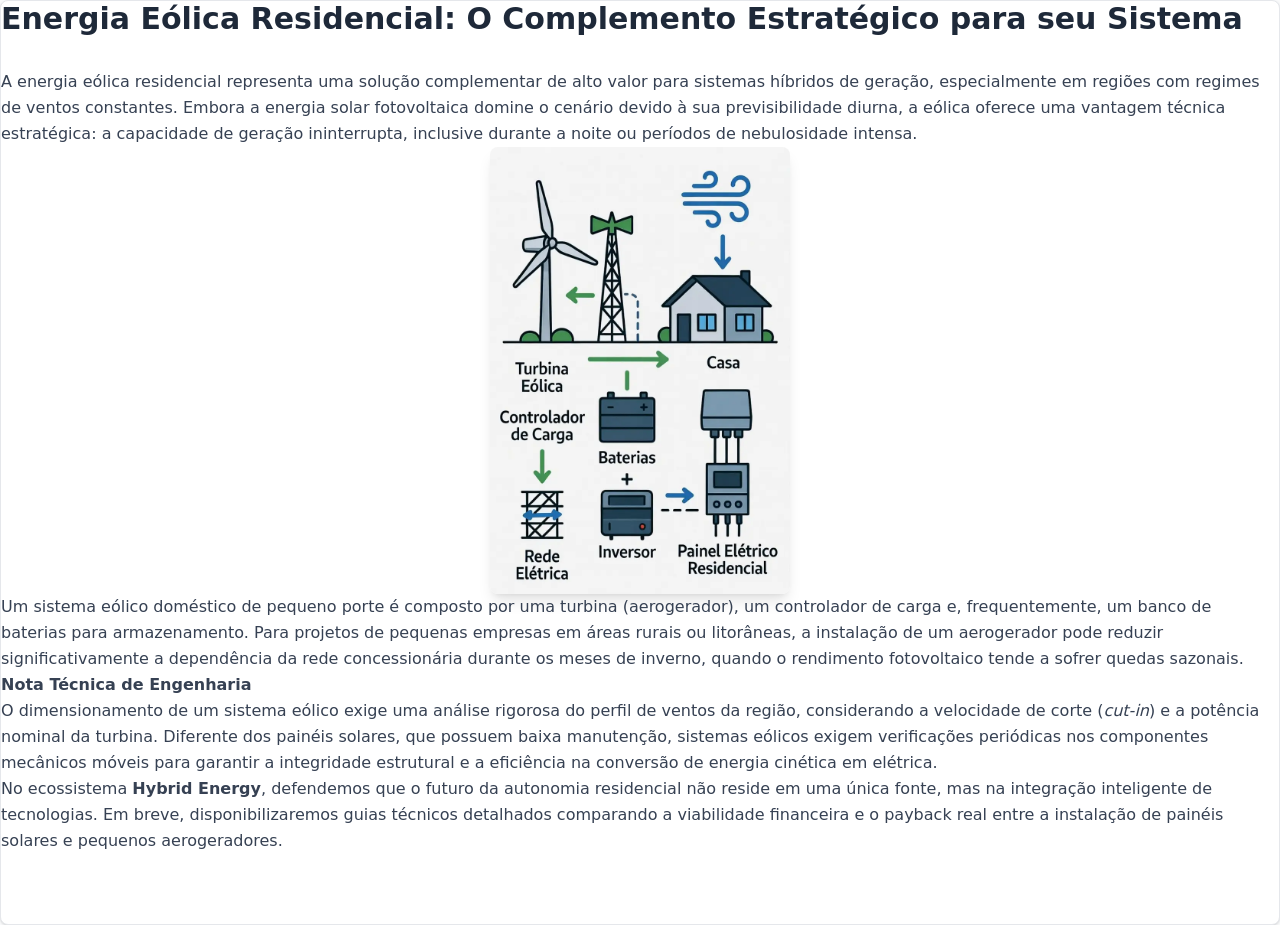
<file: eolica/index.html>
<!DOCTYPE html>
<html lang="pt-BR">
<head>
    <meta charset="UTF-8">
    <meta name="viewport" content="width=device-width, initial-scale=1.0">
    <title>Energia Eólica Residencial: Solução Complementar | Hybrid Energy</title>
    <meta name="description" content="Descubra como a energia eólica residencial pode complementar sistemas híbridos de geração, oferecendo autonomia ininterrupta.">
    <link rel="canonical" href="https://hybridenergy.com.br/eolica/">
    <link rel="stylesheet" href="../css/estilos.css">
    <link rel="icon" type="image/png" href="/logo-transparente-64px.png">
</head>
<body class="bg-gray-50 text-gray-800 font-sans">

    <main class="container mx-auto px-4 py-12 max-w-4xl">
        <article class="bg-white p-8 rounded-lg shadow-sm border border-gray-200">
            
            <header class="mb-8">
                <h1 class="text-3xl font-bold text-gray-900 mb-4">Energia Eólica Residencial: O Complemento Estratégico para seu Sistema</h1>
            </header>

            <section class="prose prose-cyan max-w-none text-gray-700 leading-relaxed space-y-6">
                <p>A energia eólica residencial representa uma solução complementar de alto valor para sistemas híbridos de geração, especialmente em regiões com regimes de ventos constantes. Embora a energia solar fotovoltaica domine o cenário devido à sua previsibilidade diurna, a eólica oferece uma vantagem técnica estratégica: a capacidade de geração ininterrupta, inclusive durante a noite ou períodos de nebulosidade intensa.</p>

                
<figure class="my-8 flex justify-center">
   <img src="../imagens/sistema-eolico-residencial.webp" 
     style="max-width: 300px; width: 100%;"
     class="rounded-lg shadow-lg mx-auto"
     alt="Diagrama eólico">
</figure>

                <p>Um sistema eólico doméstico de pequeno porte é composto por uma turbina (aerogerador), um controlador de carga e, frequentemente, um banco de baterias para armazenamento. Para projetos de pequenas empresas em áreas rurais ou litorâneas, a instalação de um aerogerador pode reduzir significativamente a dependência da rede concessionária durante os meses de inverno, quando o rendimento fotovoltaico tende a sofrer quedas sazonais.</p>

                <div class="bg-gray-100 p-6 rounded-md border-l-4 border-cyan-600 my-8">
                    <h3 class="font-bold text-gray-900 mb-2">Nota Técnica de Engenharia</h3>
                    <p>O dimensionamento de um sistema eólico exige uma análise rigorosa do perfil de ventos da região, considerando a velocidade de corte (<em>cut-in</em>) e a potência nominal da turbina. Diferente dos painéis solares, que possuem baixa manutenção, sistemas eólicos exigem verificações periódicas nos componentes mecânicos móveis para garantir a integridade estrutural e a eficiência na conversão de energia cinética em elétrica.</p>
                </div>

                <p>No ecossistema <strong>Hybrid Energy</strong>, defendemos que o futuro da autonomia residencial não reside em uma única fonte, mas na integração inteligente de tecnologias. Em breve, disponibilizaremos guias técnicos detalhados comparando a viabilidade financeira e o payback real entre a instalação de painéis solares e pequenos aerogeradores.</p>

                <div class="mt-10 p-6 bg-cyan-600 text-white rounded-lg text-center">
                    <p class="font-bold text-lg mb-4">Quer saber como integrar estas tecnologias ao seu sistema?</p>
                    <a href="/solar/" class="inline-block bg-white text-cyan-600 font-bold py-3 px-6 rounded-full hover:bg-gray-100 transition">Explore nosso Guia Completo de Sistemas Fotovoltaicos ➡️</a>
                </div>
            </section>
        </article>
    </main>

</body>
</html>
</file>
<file: css/estilos.css>
/*! tailwindcss v4.3.0 | MIT License | https://tailwindcss.com */
@layer properties;
@layer theme, base, components, utilities;
@layer theme {
  :root, :host {
    --font-sans: ui-sans-serif, system-ui, sans-serif, 'Apple Color Emoji', 'Segoe UI Emoji', 'Segoe UI Symbol',
    'Noto Color Emoji';
    --font-mono: ui-monospace, SFMono-Regular, Menlo, Monaco, Consolas, 'Liberation Mono', 'Courier New',
    monospace;
    --color-cyan-600: oklch(60.9% 0.126 221.723);
    --color-gray-50: oklch(98.5% 0.002 247.839);
    --color-gray-100: oklch(96.7% 0.003 264.542);
    --color-gray-200: oklch(92.8% 0.006 264.531);
    --color-gray-300: oklch(87.2% 0.01 258.338);
    --color-gray-400: oklch(70.7% 0.022 261.325);
    --color-gray-500: oklch(55.1% 0.027 264.364);
    --color-gray-700: oklch(37.3% 0.034 259.733);
    --color-gray-800: oklch(27.8% 0.033 256.848);
    --color-gray-900: oklch(21% 0.034 264.665);
    --color-white: #fff;
    --spacing: 0.25rem;
    --text-xs: 0.75rem;
    --text-xs--line-height: calc(1 / 0.75);
    --text-sm: 0.875rem;
    --text-sm--line-height: calc(1.25 / 0.875);
    --text-lg: 1.125rem;
    --text-lg--line-height: calc(1.75 / 1.125);
    --text-xl: 1.25rem;
    --text-xl--line-height: calc(1.75 / 1.25);
    --text-2xl: 1.5rem;
    --text-2xl--line-height: calc(2 / 1.5);
    --text-3xl: 1.875rem;
    --text-3xl--line-height: calc(2.25 / 1.875);
    --text-4xl: 2.25rem;
    --text-4xl--line-height: calc(2.5 / 2.25);
    --font-weight-semibold: 600;
    --font-weight-bold: 700;
    --font-weight-extrabold: 800;
    --leading-tight: 1.25;
    --leading-relaxed: 1.625;
    --radius-lg: 0.5rem;
    --radius-xl: 0.75rem;
    --blur-sm: 8px;
    --default-transition-duration: 150ms;
    --default-transition-timing-function: cubic-bezier(0.4, 0, 0.2, 1);
    --default-font-family: var(--font-sans);
    --default-mono-font-family: var(--font-mono);
  }
}
@layer base {
  *, ::after, ::before, ::backdrop, ::file-selector-button {
    box-sizing: border-box;
    margin: 0;
    padding: 0;
    border: 0 solid;
  }
  html, :host {
    line-height: 1.5;
    -webkit-text-size-adjust: 100%;
    tab-size: 4;
    font-family: var(--default-font-family, ui-sans-serif, system-ui, sans-serif, 'Apple Color Emoji', 'Segoe UI Emoji', 'Segoe UI Symbol', 'Noto Color Emoji');
    font-feature-settings: var(--default-font-feature-settings, normal);
    font-variation-settings: var(--default-font-variation-settings, normal);
    -webkit-tap-highlight-color: transparent;
  }
  hr {
    height: 0;
    color: inherit;
    border-top-width: 1px;
  }
  abbr:where([title]) {
    -webkit-text-decoration: underline dotted;
    text-decoration: underline dotted;
  }
  h1, h2, h3, h4, h5, h6 {
    font-size: inherit;
    font-weight: inherit;
  }
  a {
    color: inherit;
    -webkit-text-decoration: inherit;
    text-decoration: inherit;
  }
  b, strong {
    font-weight: bolder;
  }
  code, kbd, samp, pre {
    font-family: var(--default-mono-font-family, ui-monospace, SFMono-Regular, Menlo, Monaco, Consolas, 'Liberation Mono', 'Courier New', monospace);
    font-feature-settings: var(--default-mono-font-feature-settings, normal);
    font-variation-settings: var(--default-mono-font-variation-settings, normal);
    font-size: 1em;
  }
  small {
    font-size: 80%;
  }
  sub, sup {
    font-size: 75%;
    line-height: 0;
    position: relative;
    vertical-align: baseline;
  }
  sub {
    bottom: -0.25em;
  }
  sup {
    top: -0.5em;
  }
  table {
    text-indent: 0;
    border-color: inherit;
    border-collapse: collapse;
  }
  :-moz-focusring {
    outline: auto;
  }
  progress {
    vertical-align: baseline;
  }
  summary {
    display: list-item;
  }
  ol, ul, menu {
    list-style: none;
  }
  img, svg, video, canvas, audio, iframe, embed, object {
    display: block;
    vertical-align: middle;
  }
  img, video {
    max-width: 100%;
    height: auto;
  }
  button, input, select, optgroup, textarea, ::file-selector-button {
    font: inherit;
    font-feature-settings: inherit;
    font-variation-settings: inherit;
    letter-spacing: inherit;
    color: inherit;
    border-radius: 0;
    background-color: transparent;
    opacity: 1;
  }
  :where(select:is([multiple], [size])) optgroup {
    font-weight: bolder;
  }
  :where(select:is([multiple], [size])) optgroup option {
    padding-inline-start: 20px;
  }
  ::file-selector-button {
    margin-inline-end: 4px;
  }
  ::placeholder {
    opacity: 1;
  }
  @supports (not (-webkit-appearance: -apple-pay-button)) or (contain-intrinsic-size: 1px) {
    ::placeholder {
      color: currentcolor;
      @supports (color: color-mix(in lab, red, red)) {
        color: color-mix(in oklab, currentcolor 50%, transparent);
      }
    }
  }
  textarea {
    resize: vertical;
  }
  ::-webkit-search-decoration {
    -webkit-appearance: none;
  }
  ::-webkit-date-and-time-value {
    min-height: 1lh;
    text-align: inherit;
  }
  ::-webkit-datetime-edit {
    display: inline-flex;
  }
  ::-webkit-datetime-edit-fields-wrapper {
    padding: 0;
  }
  ::-webkit-datetime-edit, ::-webkit-datetime-edit-year-field, ::-webkit-datetime-edit-month-field, ::-webkit-datetime-edit-day-field, ::-webkit-datetime-edit-hour-field, ::-webkit-datetime-edit-minute-field, ::-webkit-datetime-edit-second-field, ::-webkit-datetime-edit-millisecond-field, ::-webkit-datetime-edit-meridiem-field {
    padding-block: 0;
  }
  ::-webkit-calendar-picker-indicator {
    line-height: 1;
  }
  :-moz-ui-invalid {
    box-shadow: none;
  }
  button, input:where([type='button'], [type='reset'], [type='submit']), ::file-selector-button {
    appearance: button;
  }
  ::-webkit-inner-spin-button, ::-webkit-outer-spin-button {
    height: auto;
  }
  [hidden]:where(:not([hidden='until-found'])) {
    display: none!important;
  }
}
@layer utilities {
  .fixed {
    position: fixed;
  }
  .right-6 {
    right: calc(var(--spacing) * 6);
  }
  .bottom-6 {
    bottom: calc(var(--spacing) * 6);
  }
  .z-50 {
    z-index: 50;
  }
  .mx-auto {
    margin-inline: auto;
  }
  .my-6 {
    margin-block: calc(var(--spacing) * 6);
  }
  .my-10 {
    margin-block: calc(var(--spacing) * 10);
  }
  .mt-2 {
    margin-top: calc(var(--spacing) * 2);
  }
  .mt-4 {
    margin-top: calc(var(--spacing) * 4);
  }
  .mt-6 {
    margin-top: calc(var(--spacing) * 6);
  }
  .mt-8 {
    margin-top: calc(var(--spacing) * 8);
  }
  .mt-12 {
    margin-top: calc(var(--spacing) * 12);
  }
  .mb-3 {
    margin-bottom: calc(var(--spacing) * 3);
  }
  .mb-4 {
    margin-bottom: calc(var(--spacing) * 4);
  }
  .mb-6 {
    margin-bottom: calc(var(--spacing) * 6);
  }
  .mb-8 {
    margin-bottom: calc(var(--spacing) * 8);
  }
  .mb-10 {
    margin-bottom: calc(var(--spacing) * 10);
  }
  .flex {
    display: flex;
  }
  .hidden {
    display: none;
  }
  .inline-block {
    display: inline-block;
  }
  .w-full {
    width: 100%;
  }
  .max-w-\[1100px\] {
    max-width: 1100px;
  }
  .max-w-none {
    max-width: none;
  }
  .min-w-\[150px\] {
    min-width: 150px;
  }
  .min-w-\[160px\] {
    min-width: 160px;
  }
  .min-w-\[220px\] {
    min-width: 220px;
  }
  .min-w-full {
    min-width: 100%;
  }
  .border-collapse {
    border-collapse: collapse;
  }
  .transform {
    transform: var(--tw-rotate-x,) var(--tw-rotate-y,) var(--tw-rotate-z,) var(--tw-skew-x,) var(--tw-skew-y,);
  }
  .list-decimal {
    list-style-type: decimal;
  }
  .list-disc {
    list-style-type: disc;
  }
  .justify-center {
    justify-content: center;
  }
  .space-y-2 {
    :where(& > :not(:last-child)) {
      --tw-space-y-reverse: 0;
      margin-block-start: calc(calc(var(--spacing) * 2) * var(--tw-space-y-reverse));
      margin-block-end: calc(calc(var(--spacing) * 2) * calc(1 - var(--tw-space-y-reverse)));
    }
  }
  .overflow-x-auto {
    overflow-x: auto;
  }
  .rounded-full {
    border-radius: calc(infinity * 1px);
  }
  .rounded-lg {
    border-radius: var(--radius-lg);
  }
  .rounded-xl {
    border-radius: var(--radius-xl);
  }
  .rounded-b-lg {
    border-bottom-right-radius: var(--radius-lg);
    border-bottom-left-radius: var(--radius-lg);
  }
  .border {
    border-style: var(--tw-border-style);
    border-width: 1px;
  }
  .border-t {
    border-top-style: var(--tw-border-style);
    border-top-width: 1px;
  }
  .border-b {
    border-bottom-style: var(--tw-border-style);
    border-bottom-width: 1px;
  }
  .border-gray-200 {
    border-color: var(--color-gray-200);
  }
  .border-gray-300 {
    border-color: var(--color-gray-300);
  }
  .border-gray-800 {
    border-color: var(--color-gray-800);
  }
  .bg-\[\#00bcd4\] {
    background-color: #00bcd4;
  }
  .bg-\[\#005F73\] {
    background-color: #005F73;
  }
  .bg-cyan-600\/70 {
    background-color: color-mix(in srgb, oklch(60.9% 0.126 221.723) 70%, transparent);
    @supports (color: color-mix(in lab, red, red)) {
      background-color: color-mix(in oklab, var(--color-cyan-600) 70%, transparent);
    }
  }
  .bg-gray-50 {
    background-color: var(--color-gray-50);
  }
  .bg-gray-900 {
    background-color: var(--color-gray-900);
  }
  .bg-white {
    background-color: var(--color-white);
  }
  .object-cover {
    object-fit: cover;
  }
  .p-3 {
    padding: calc(var(--spacing) * 3);
  }
  .p-4 {
    padding: calc(var(--spacing) * 4);
  }
  .px-5 {
    padding-inline: calc(var(--spacing) * 5);
  }
  .px-10 {
    padding-inline: calc(var(--spacing) * 10);
  }
  .py-4 {
    padding-block: calc(var(--spacing) * 4);
  }
  .py-5 {
    padding-block: calc(var(--spacing) * 5);
  }
  .py-10 {
    padding-block: calc(var(--spacing) * 10);
  }
  .pb-2 {
    padding-bottom: calc(var(--spacing) * 2);
  }
  .pl-6 {
    padding-left: calc(var(--spacing) * 6);
  }
  .text-center {
    text-align: center;
  }
  .text-left {
    text-align: left;
  }
  .font-mono {
    font-family: var(--font-mono);
  }
  .font-sans {
    font-family: var(--font-sans);
  }
  .text-2xl {
    font-size: var(--text-2xl);
    line-height: var(--tw-leading, var(--text-2xl--line-height));
  }
  .text-3xl {
    font-size: var(--text-3xl);
    line-height: var(--tw-leading, var(--text-3xl--line-height));
  }
  .text-lg {
    font-size: var(--text-lg);
    line-height: var(--tw-leading, var(--text-lg--line-height));
  }
  .text-sm {
    font-size: var(--text-sm);
    line-height: var(--tw-leading, var(--text-sm--line-height));
  }
  .text-xl {
    font-size: var(--text-xl);
    line-height: var(--tw-leading, var(--text-xl--line-height));
  }
  .text-xs {
    font-size: var(--text-xs);
    line-height: var(--tw-leading, var(--text-xs--line-height));
  }
  .leading-relaxed {
    --tw-leading: var(--leading-relaxed);
    line-height: var(--leading-relaxed);
  }
  .leading-tight {
    --tw-leading: var(--leading-tight);
    line-height: var(--leading-tight);
  }
  .font-bold {
    --tw-font-weight: var(--font-weight-bold);
    font-weight: var(--font-weight-bold);
  }
  .font-extrabold {
    --tw-font-weight: var(--font-weight-extrabold);
    font-weight: var(--font-weight-extrabold);
  }
  .font-semibold {
    --tw-font-weight: var(--font-weight-semibold);
    font-weight: var(--font-weight-semibold);
  }
  .text-\[\#00bcd4\] {
    color: #00bcd4;
  }
  .text-\[\#005F73\] {
    color: #005F73;
  }
  .text-\[\#212529\] {
    color: #212529;
  }
  .text-gray-400 {
    color: var(--color-gray-400);
  }
  .text-gray-500 {
    color: var(--color-gray-500);
  }
  .text-gray-700 {
    color: var(--color-gray-700);
  }
  .text-gray-800 {
    color: var(--color-gray-800);
  }
  .text-white {
    color: var(--color-white);
  }
  .italic {
    font-style: italic;
  }
  .shadow-inner {
    --tw-shadow: inset 0 2px 4px 0 var(--tw-shadow-color, rgb(0 0 0 / 0.05));
    box-shadow: var(--tw-inset-shadow), var(--tw-inset-ring-shadow), var(--tw-ring-offset-shadow), var(--tw-ring-shadow), var(--tw-shadow);
  }
  .shadow-lg {
    --tw-shadow: 0 10px 15px -3px var(--tw-shadow-color, rgb(0 0 0 / 0.1)), 0 4px 6px -4px var(--tw-shadow-color, rgb(0 0 0 / 0.1));
    box-shadow: var(--tw-inset-shadow), var(--tw-inset-ring-shadow), var(--tw-ring-offset-shadow), var(--tw-ring-shadow), var(--tw-shadow);
  }
  .shadow-md {
    --tw-shadow: 0 4px 6px -1px var(--tw-shadow-color, rgb(0 0 0 / 0.1)), 0 2px 4px -2px var(--tw-shadow-color, rgb(0 0 0 / 0.1));
    box-shadow: var(--tw-inset-shadow), var(--tw-inset-ring-shadow), var(--tw-ring-offset-shadow), var(--tw-ring-shadow), var(--tw-shadow);
  }
  .shadow-sm {
    --tw-shadow: 0 1px 3px 0 var(--tw-shadow-color, rgb(0 0 0 / 0.1)), 0 1px 2px -1px var(--tw-shadow-color, rgb(0 0 0 / 0.1));
    box-shadow: var(--tw-inset-shadow), var(--tw-inset-ring-shadow), var(--tw-ring-offset-shadow), var(--tw-ring-shadow), var(--tw-shadow);
  }
  .backdrop-blur-sm {
    --tw-backdrop-blur: blur(var(--blur-sm));
    -webkit-backdrop-filter: var(--tw-backdrop-blur,) var(--tw-backdrop-brightness,) var(--tw-backdrop-contrast,) var(--tw-backdrop-grayscale,) var(--tw-backdrop-hue-rotate,) var(--tw-backdrop-invert,) var(--tw-backdrop-opacity,) var(--tw-backdrop-saturate,) var(--tw-backdrop-sepia,);
    backdrop-filter: var(--tw-backdrop-blur,) var(--tw-backdrop-brightness,) var(--tw-backdrop-contrast,) var(--tw-backdrop-grayscale,) var(--tw-backdrop-hue-rotate,) var(--tw-backdrop-invert,) var(--tw-backdrop-opacity,) var(--tw-backdrop-saturate,) var(--tw-backdrop-sepia,);
  }
  .transition-all {
    transition-property: all;
    transition-timing-function: var(--tw-ease, var(--default-transition-timing-function));
    transition-duration: var(--tw-duration, var(--default-transition-duration));
  }
  .transition-colors {
    transition-property: color, background-color, border-color, outline-color, text-decoration-color, fill, stroke, --tw-gradient-from, --tw-gradient-via, --tw-gradient-to;
    transition-timing-function: var(--tw-ease, var(--default-transition-timing-function));
    transition-duration: var(--tw-duration, var(--default-transition-duration));
  }
  .transition-transform {
    transition-property: transform, translate, scale, rotate;
    transition-timing-function: var(--tw-ease, var(--default-transition-timing-function));
    transition-duration: var(--tw-duration, var(--default-transition-duration));
  }
  .duration-300 {
    --tw-duration: 300ms;
    transition-duration: 300ms;
  }
  .hover\:-translate-y-1 {
    &:hover {
      @media (hover: hover) {
        --tw-translate-y: calc(var(--spacing) * -1);
        translate: var(--tw-translate-x) var(--tw-translate-y);
      }
    }
  }
  .hover\:scale-110 {
    &:hover {
      @media (hover: hover) {
        --tw-scale-x: 110%;
        --tw-scale-y: 110%;
        --tw-scale-z: 110%;
        scale: var(--tw-scale-x) var(--tw-scale-y);
      }
    }
  }
  .hover\:bg-\[\#005F73\] {
    &:hover {
      @media (hover: hover) {
        background-color: #005F73;
      }
    }
  }
  .hover\:bg-cyan-600 {
    &:hover {
      @media (hover: hover) {
        background-color: var(--color-cyan-600);
      }
    }
  }
  .hover\:bg-gray-50 {
    &:hover {
      @media (hover: hover) {
        background-color: var(--color-gray-50);
      }
    }
  }
  .hover\:bg-gray-100 {
    &:hover {
      @media (hover: hover) {
        background-color: var(--color-gray-100);
      }
    }
  }
  .hover\:underline {
    &:hover {
      @media (hover: hover) {
        text-decoration-line: underline;
      }
    }
  }
  .hover\:shadow-lg {
    &:hover {
      @media (hover: hover) {
        --tw-shadow: 0 10px 15px -3px var(--tw-shadow-color, rgb(0 0 0 / 0.1)), 0 4px 6px -4px var(--tw-shadow-color, rgb(0 0 0 / 0.1));
        box-shadow: var(--tw-inset-shadow), var(--tw-inset-ring-shadow), var(--tw-ring-offset-shadow), var(--tw-ring-shadow), var(--tw-shadow);
      }
    }
  }
  .md\:w-1\/2 {
    @media (width >= 48rem) {
      width: calc(1 / 2 * 100%);
    }
  }
  .md\:w-1\/4 {
    @media (width >= 48rem) {
      width: calc(1 / 4 * 100%);
    }
  }
  .md\:justify-start {
    @media (width >= 48rem) {
      justify-content: flex-start;
    }
  }
  .md\:text-3xl {
    @media (width >= 48rem) {
      font-size: var(--text-3xl);
      line-height: var(--tw-leading, var(--text-3xl--line-height));
    }
  }
  .md\:text-4xl {
    @media (width >= 48rem) {
      font-size: var(--text-4xl);
      line-height: var(--tw-leading, var(--text-4xl--line-height));
    }
  }
}
@property --tw-rotate-x {
  syntax: "*";
  inherits: false;
}
@property --tw-rotate-y {
  syntax: "*";
  inherits: false;
}
@property --tw-rotate-z {
  syntax: "*";
  inherits: false;
}
@property --tw-skew-x {
  syntax: "*";
  inherits: false;
}
@property --tw-skew-y {
  syntax: "*";
  inherits: false;
}
@property --tw-space-y-reverse {
  syntax: "*";
  inherits: false;
  initial-value: 0;
}
@property --tw-border-style {
  syntax: "*";
  inherits: false;
  initial-value: solid;
}
@property --tw-leading {
  syntax: "*";
  inherits: false;
}
@property --tw-font-weight {
  syntax: "*";
  inherits: false;
}
@property --tw-shadow {
  syntax: "*";
  inherits: false;
  initial-value: 0 0 #0000;
}
@property --tw-shadow-color {
  syntax: "*";
  inherits: false;
}
@property --tw-shadow-alpha {
  syntax: "<percentage>";
  inherits: false;
  initial-value: 100%;
}
@property --tw-inset-shadow {
  syntax: "*";
  inherits: false;
  initial-value: 0 0 #0000;
}
@property --tw-inset-shadow-color {
  syntax: "*";
  inherits: false;
}
@property --tw-inset-shadow-alpha {
  syntax: "<percentage>";
  inherits: false;
  initial-value: 100%;
}
@property --tw-ring-color {
  syntax: "*";
  inherits: false;
}
@property --tw-ring-shadow {
  syntax: "*";
  inherits: false;
  initial-value: 0 0 #0000;
}
@property --tw-inset-ring-color {
  syntax: "*";
  inherits: false;
}
@property --tw-inset-ring-shadow {
  syntax: "*";
  inherits: false;
  initial-value: 0 0 #0000;
}
@property --tw-ring-inset {
  syntax: "*";
  inherits: false;
}
@property --tw-ring-offset-width {
  syntax: "<length>";
  inherits: false;
  initial-value: 0px;
}
@property --tw-ring-offset-color {
  syntax: "*";
  inherits: false;
  initial-value: #fff;
}
@property --tw-ring-offset-shadow {
  syntax: "*";
  inherits: false;
  initial-value: 0 0 #0000;
}
@property --tw-backdrop-blur {
  syntax: "*";
  inherits: false;
}
@property --tw-backdrop-brightness {
  syntax: "*";
  inherits: false;
}
@property --tw-backdrop-contrast {
  syntax: "*";
  inherits: false;
}
@property --tw-backdrop-grayscale {
  syntax: "*";
  inherits: false;
}
@property --tw-backdrop-hue-rotate {
  syntax: "*";
  inherits: false;
}
@property --tw-backdrop-invert {
  syntax: "*";
  inherits: false;
}
@property --tw-backdrop-opacity {
  syntax: "*";
  inherits: false;
}
@property --tw-backdrop-saturate {
  syntax: "*";
  inherits: false;
}
@property --tw-backdrop-sepia {
  syntax: "*";
  inherits: false;
}
@property --tw-duration {
  syntax: "*";
  inherits: false;
}
@property --tw-translate-x {
  syntax: "*";
  inherits: false;
  initial-value: 0;
}
@property --tw-translate-y {
  syntax: "*";
  inherits: false;
  initial-value: 0;
}
@property --tw-translate-z {
  syntax: "*";
  inherits: false;
  initial-value: 0;
}
@property --tw-scale-x {
  syntax: "*";
  inherits: false;
  initial-value: 1;
}
@property --tw-scale-y {
  syntax: "*";
  inherits: false;
  initial-value: 1;
}
@property --tw-scale-z {
  syntax: "*";
  inherits: false;
  initial-value: 1;
}
@layer properties {
  @supports ((-webkit-hyphens: none) and (not (margin-trim: inline))) or ((-moz-orient: inline) and (not (color:rgb(from red r g b)))) {
    *, ::before, ::after, ::backdrop {
      --tw-rotate-x: initial;
      --tw-rotate-y: initial;
      --tw-rotate-z: initial;
      --tw-skew-x: initial;
      --tw-skew-y: initial;
      --tw-space-y-reverse: 0;
      --tw-border-style: solid;
      --tw-leading: initial;
      --tw-font-weight: initial;
      --tw-shadow: 0 0 #0000;
      --tw-shadow-color: initial;
      --tw-shadow-alpha: 100%;
      --tw-inset-shadow: 0 0 #0000;
      --tw-inset-shadow-color: initial;
      --tw-inset-shadow-alpha: 100%;
      --tw-ring-color: initial;
      --tw-ring-shadow: 0 0 #0000;
      --tw-inset-ring-color: initial;
      --tw-inset-ring-shadow: 0 0 #0000;
      --tw-ring-inset: initial;
      --tw-ring-offset-width: 0px;
      --tw-ring-offset-color: #fff;
      --tw-ring-offset-shadow: 0 0 #0000;
      --tw-backdrop-blur: initial;
      --tw-backdrop-brightness: initial;
      --tw-backdrop-contrast: initial;
      --tw-backdrop-grayscale: initial;
      --tw-backdrop-hue-rotate: initial;
      --tw-backdrop-invert: initial;
      --tw-backdrop-opacity: initial;
      --tw-backdrop-saturate: initial;
      --tw-backdrop-sepia: initial;
      --tw-duration: initial;
      --tw-translate-x: 0;
      --tw-translate-y: 0;
      --tw-translate-z: 0;
      --tw-scale-x: 1;
      --tw-scale-y: 1;
      --tw-scale-z: 1;
    }
  }
}
</file>
